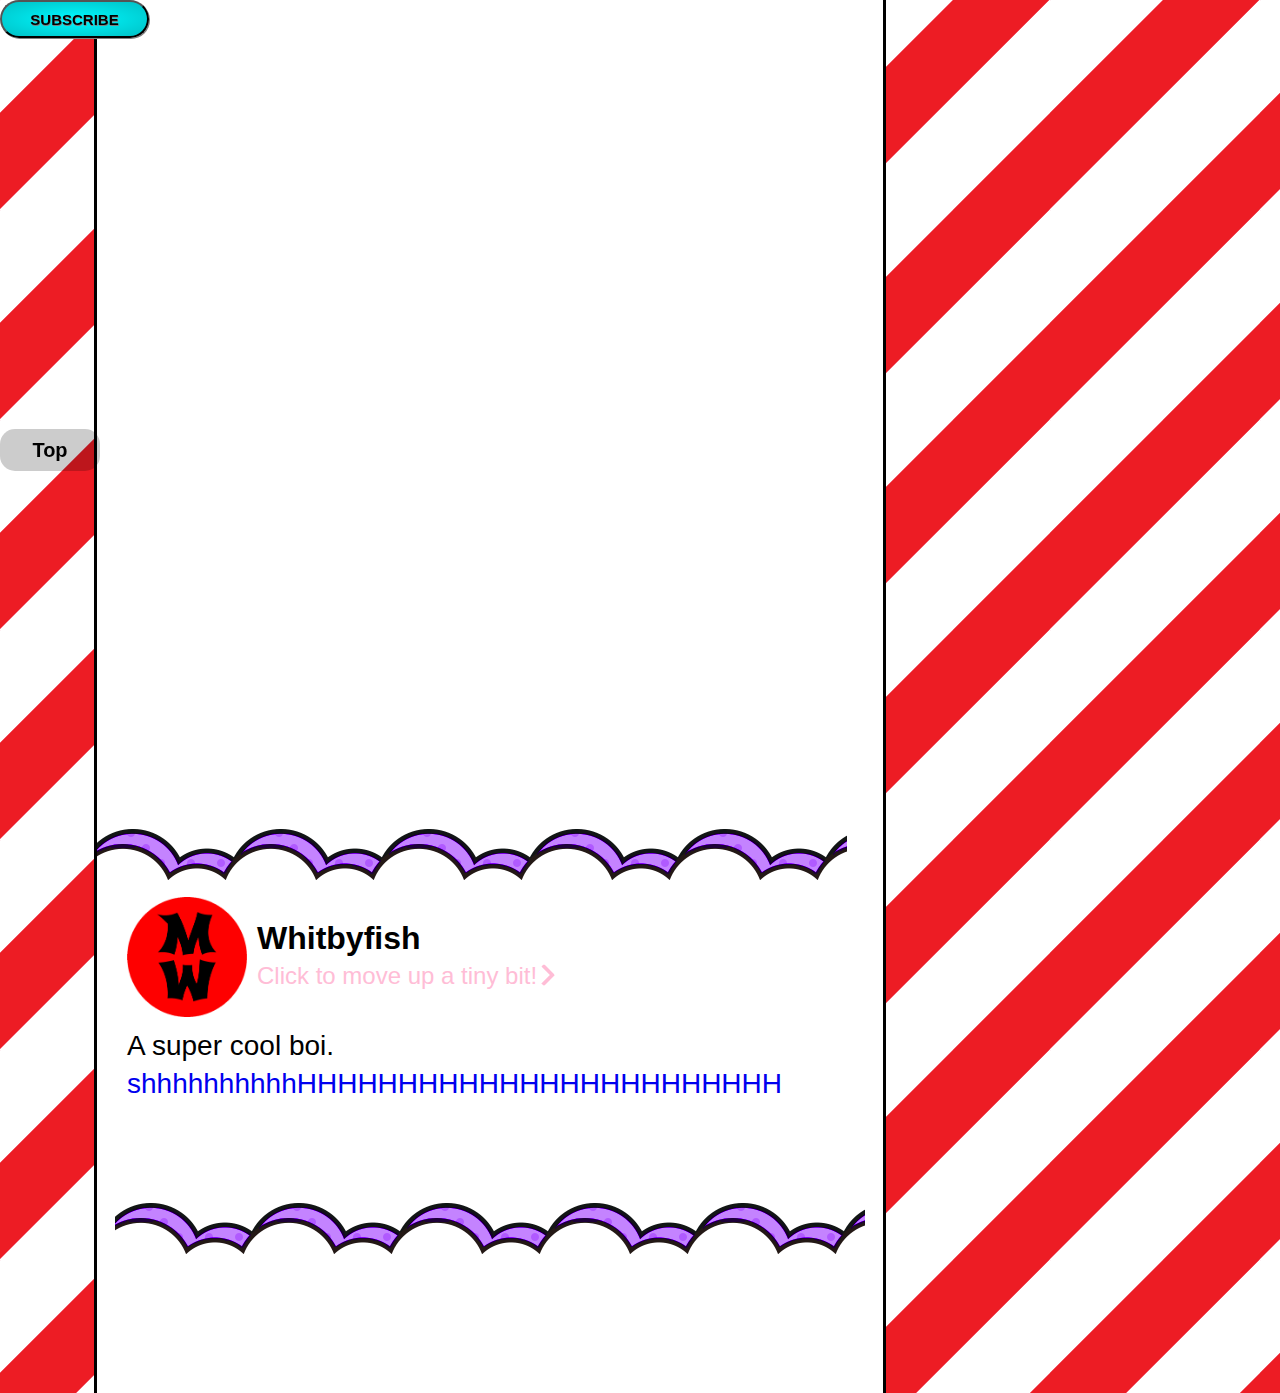
<file: index.html>
<!DOCTYPE html>
<html>
<head lang="en">
	<meta charset="utf-8">
	<meta http-equiv="X-UA-Compatible" content="IE=edge">
	<title>Whitbyfish Music</title>
	<link rel="shortcut icon" href="/css/img/whitby_icon.ico">
	<script type="text/javascript">var vidIdList=[];var loadingB=true;var vidTotal=0;</script>
	<script src="//code.jquery.com/jquery-1.12.4.min.js"></script>
	<script src="https://music.whitbyfish.net/js/jquery/jquery.inview.min.js"></script>
	<script src="https://music.whitbyfish.net/js/common.min.js"></script>
	<script src="https://music.whitbyfish.net/js/timeline.js"></script>
	<script src="https://music.whitbyfish.net/js/youtube.js"></script>
	<script src="https://music.whitbyfish.net/js/anim80o.js"></script>
	<script src="https://music.whitbyfish.net/js/infinitescroll.js"></script>
	<script type='text/javascript' src='/js/likes.min.js?ver=4.7.2'></script>
	<link rel="stylesheet" href="/css/common.min.css" type="text/css" media="all">
	<link rel="stylesheet" href="/css/profile_personal.min.css" type="text/css" media="all">
</head>
<body>
	<main>
		<button class="subscribe_button" id="subscribe_button">SUBSCRIBE</button>
		<script type='text/javascript'>!function(e){var o=e(".subscribe_button"),n=o.offset().top,t=screen.height/2-screen.height/9;e(window).on("scroll",function(i){var r=e(window).scrollTop();o.stop(!1,!1).animate({top:r<n?0:r-n+t},{duration:1e3,queue:!1})}),e(window).on("scroll",function(n){e({deg:0}).animate({deg:360},{duration:1e3,queue:!1,step:function(e){o.css({transform:"rotate("+e+"deg)"})}})})}(jQuery);</script>
		<section class="sidenav">
				<div class="sidenav_inner">
				  <div class="sidenav_nav">
					 <ul id="sidenavList">
							<li class="scrollBtn" id="topScroll"><a><span>Top</span></a></li>
					 </ul>
				  </div>
				</div>
			 </section>
		<div class="contents" id="contents">
			<article id="key-visual">
				<h1><img data-src="/css/img/Gif Final.png" src="/css/img/broken.gif"></h1>
			</article>
			<article id="about" class="whitby">
				<a class="account">
					<span class="name">Whitbyfish</span>
					<em>Click to move up a tiny bit!</em>
				</a>
				<div class="bio">
					A super cool boi.<br>
					<a href="secrets.html">shhhhhhhhhhHHHHHHHHHHHHHHHHHHHHHHHH</a><br>
					<span id="total_views"></span>
				</div>
			</article>
			<article id="timeline"></article>
			<div id="nav-below"></div>
			<footer id="bottomMarker"></footer>
		</div>
	</main>

<style>.alignnone{display: none;}</style>
<script type='text/javascript'>
var infinite_scroll="{\"loading\":{\"msgText\":\"<img alt=\\\"\\\" src=\\\"https:\\\/\\\/music.whitbyfish.net\\\/testsite\\\/css\\\/img\\\/loader.gif\\\" class=\\\"alignnone\\\" width=\\\"220\\\" height=\\\"19\\\" \\\/><img alt=\\\"\\\" src=\\\"https:\\\/\\\/music.whitbyfish.net\\\/testsite\\\/css\\\/img\\\/loader.gif\\\" class=\\\"alignnone\\\" width=\\\"220\\\" height=\\\"19\\\" \\\/><img alt=\\\"\\\" src=\\\"https:\\\/\\\/music.whitbyfish.net\\\/testsite\\\/css\\\/img\\\/loader.gif\\\" class=\\\"alignnone\\\" width=\\\"220\\\" height=\\\"19\\\" \\\/>\",\"finishedMsg\":\"<em>WIP<\\\/em>\",\"img\":\"https:\\\/\\\/music.whitbyfish.net\\\/testsite\\\/css\\\/img\\\/loader.gif\"},\"nextSelector\":\"#nav-below a:first\",\"navSelector\":\"#nav-below\",\"itemSelector\":\".card\",\"contentSelector\":\"#timeline\",\"debug\":false,\"behavior\":\"\",\"callback\":\"\"}";
</script>
<script type='text/javascript' src='/js/jquery/jquery.infinitescroll.js?ver=2.6.1'></script>
<script type="text/javascript">
infinite_scroll=jQuery.parseJSON(infinite_scroll);jQuery(infinite_scroll.contentSelector).infinitescroll(infinite_scroll,function(newElements,data,url){eval(infinite_scroll.callback);});</script>
<script type="text/javascript">window.onload=GetVidIdsUploads(()=>{GenerateHtml();GenerateIds();KeepOrder(document.getElementsByClassName("vid_upload").length);GetChannelStats();MoveSubscribe();loadingB=false;});</script>
</body>
</html>
</file>
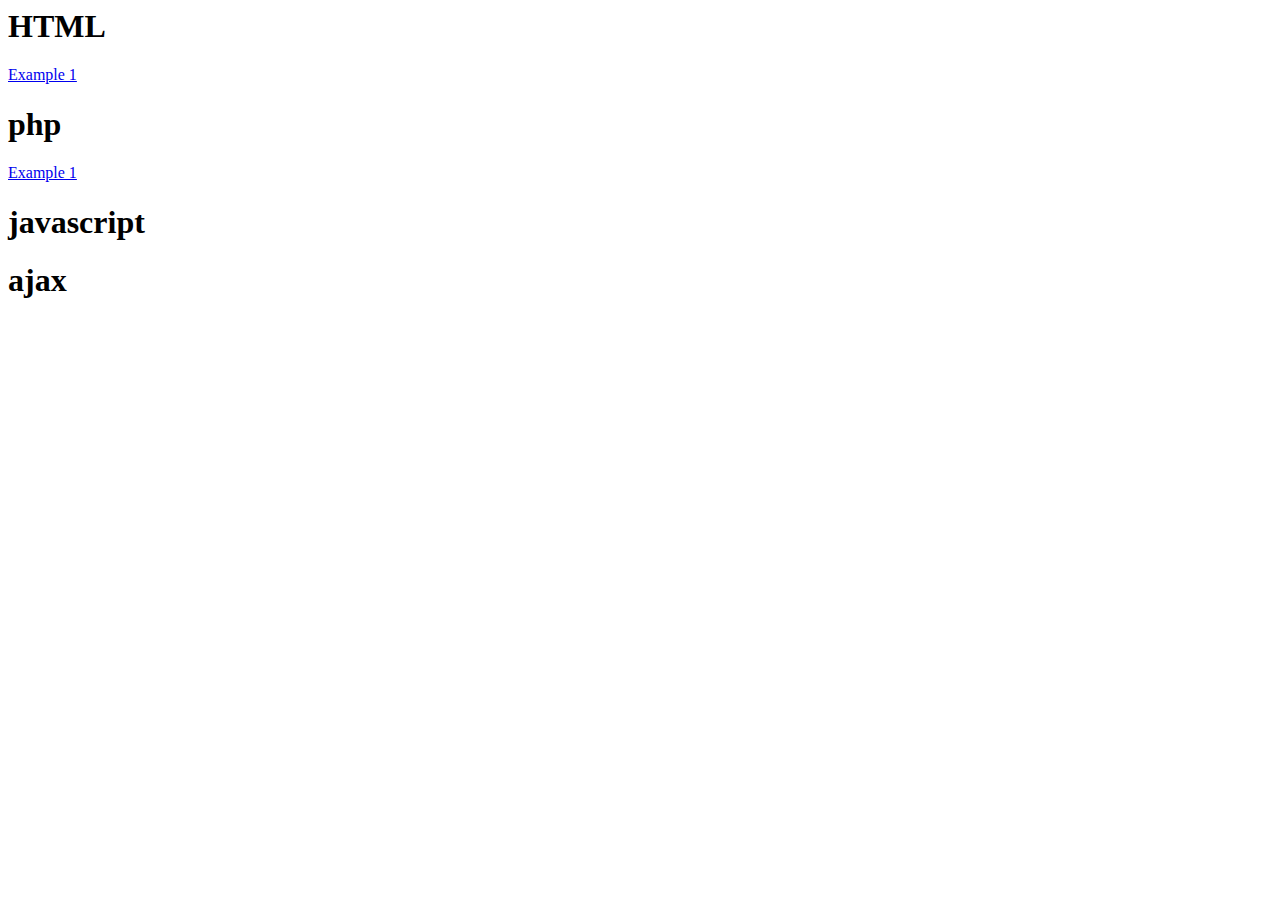
<file: examples.html>
<html>
<head>
  <title>Web Examples</title>
</head>
<body>
  <h1>HTML</h1>
  <a href="html1.html">Example 1</a>
  <h1>php</h1>
  <a href="php1.php">Example 1</a>
  <h1>javascript</h1>
  <h1>ajax</h1>
</body>
</file>
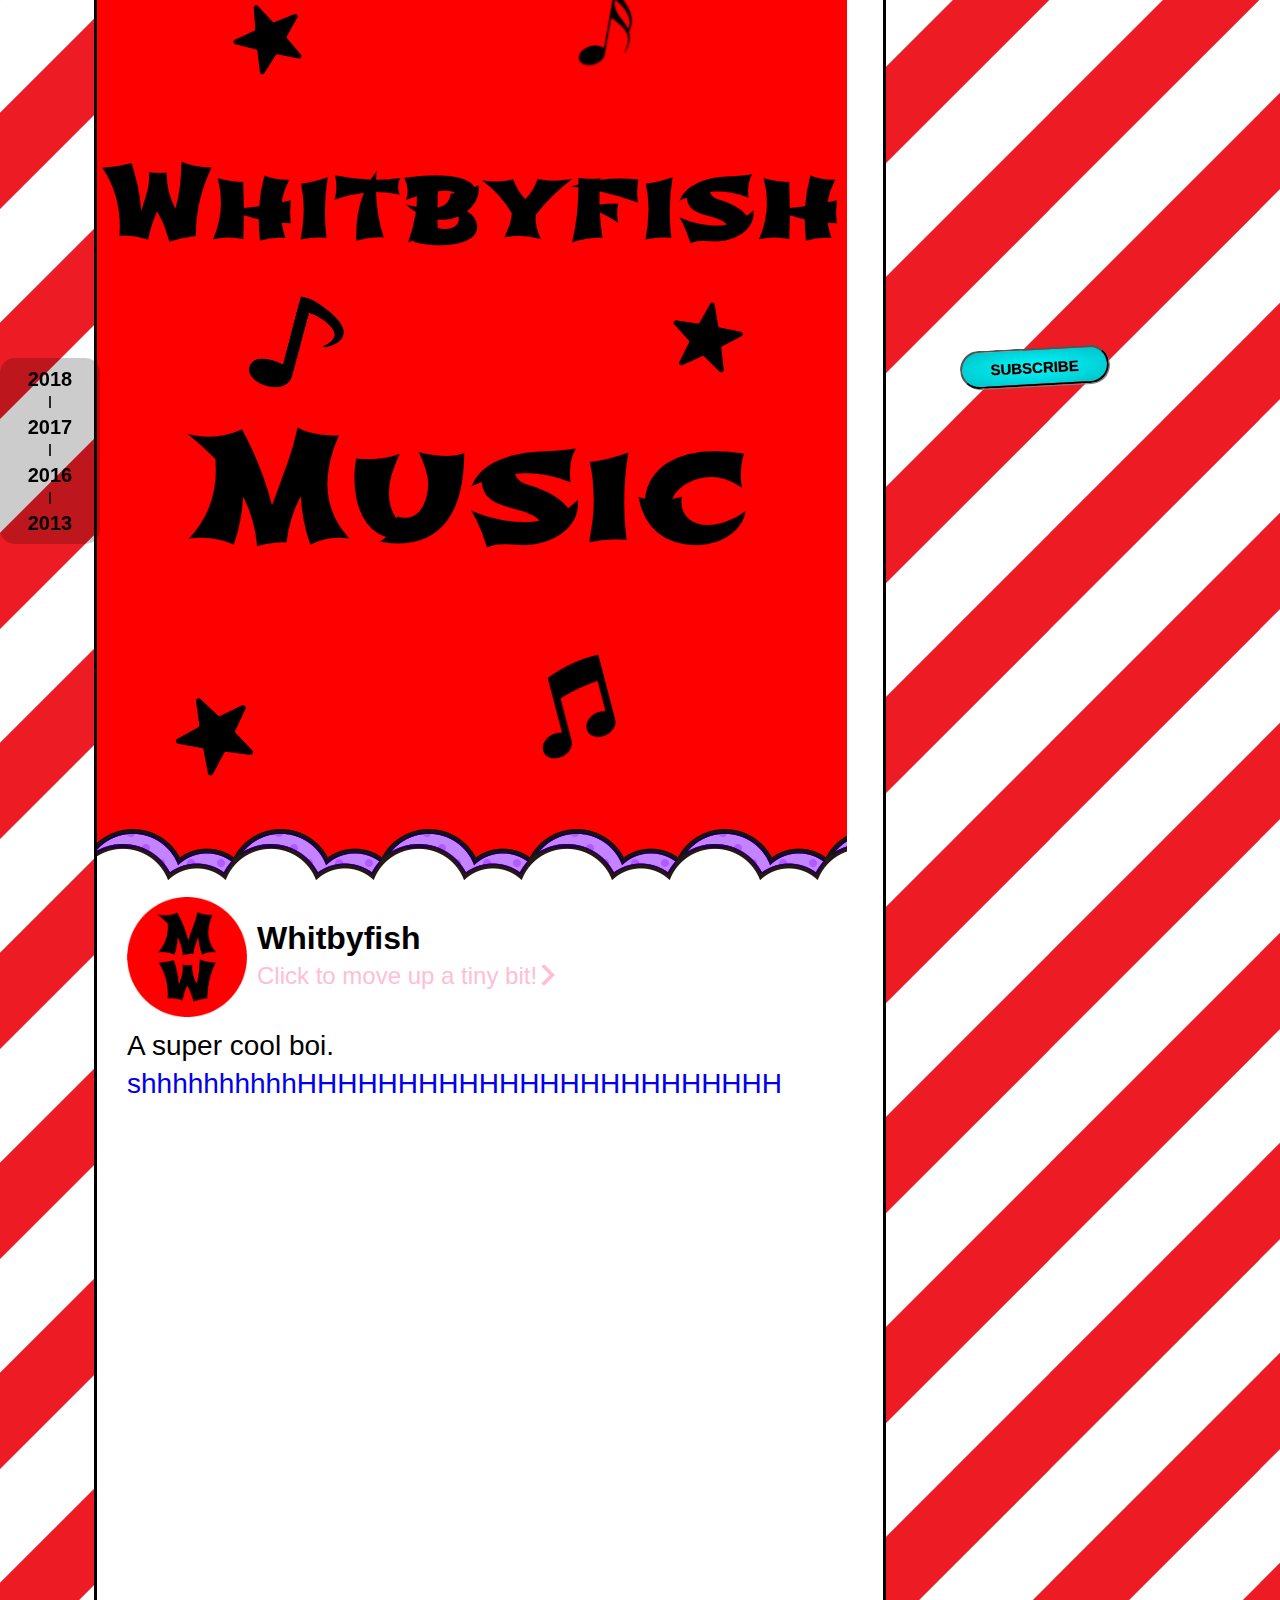
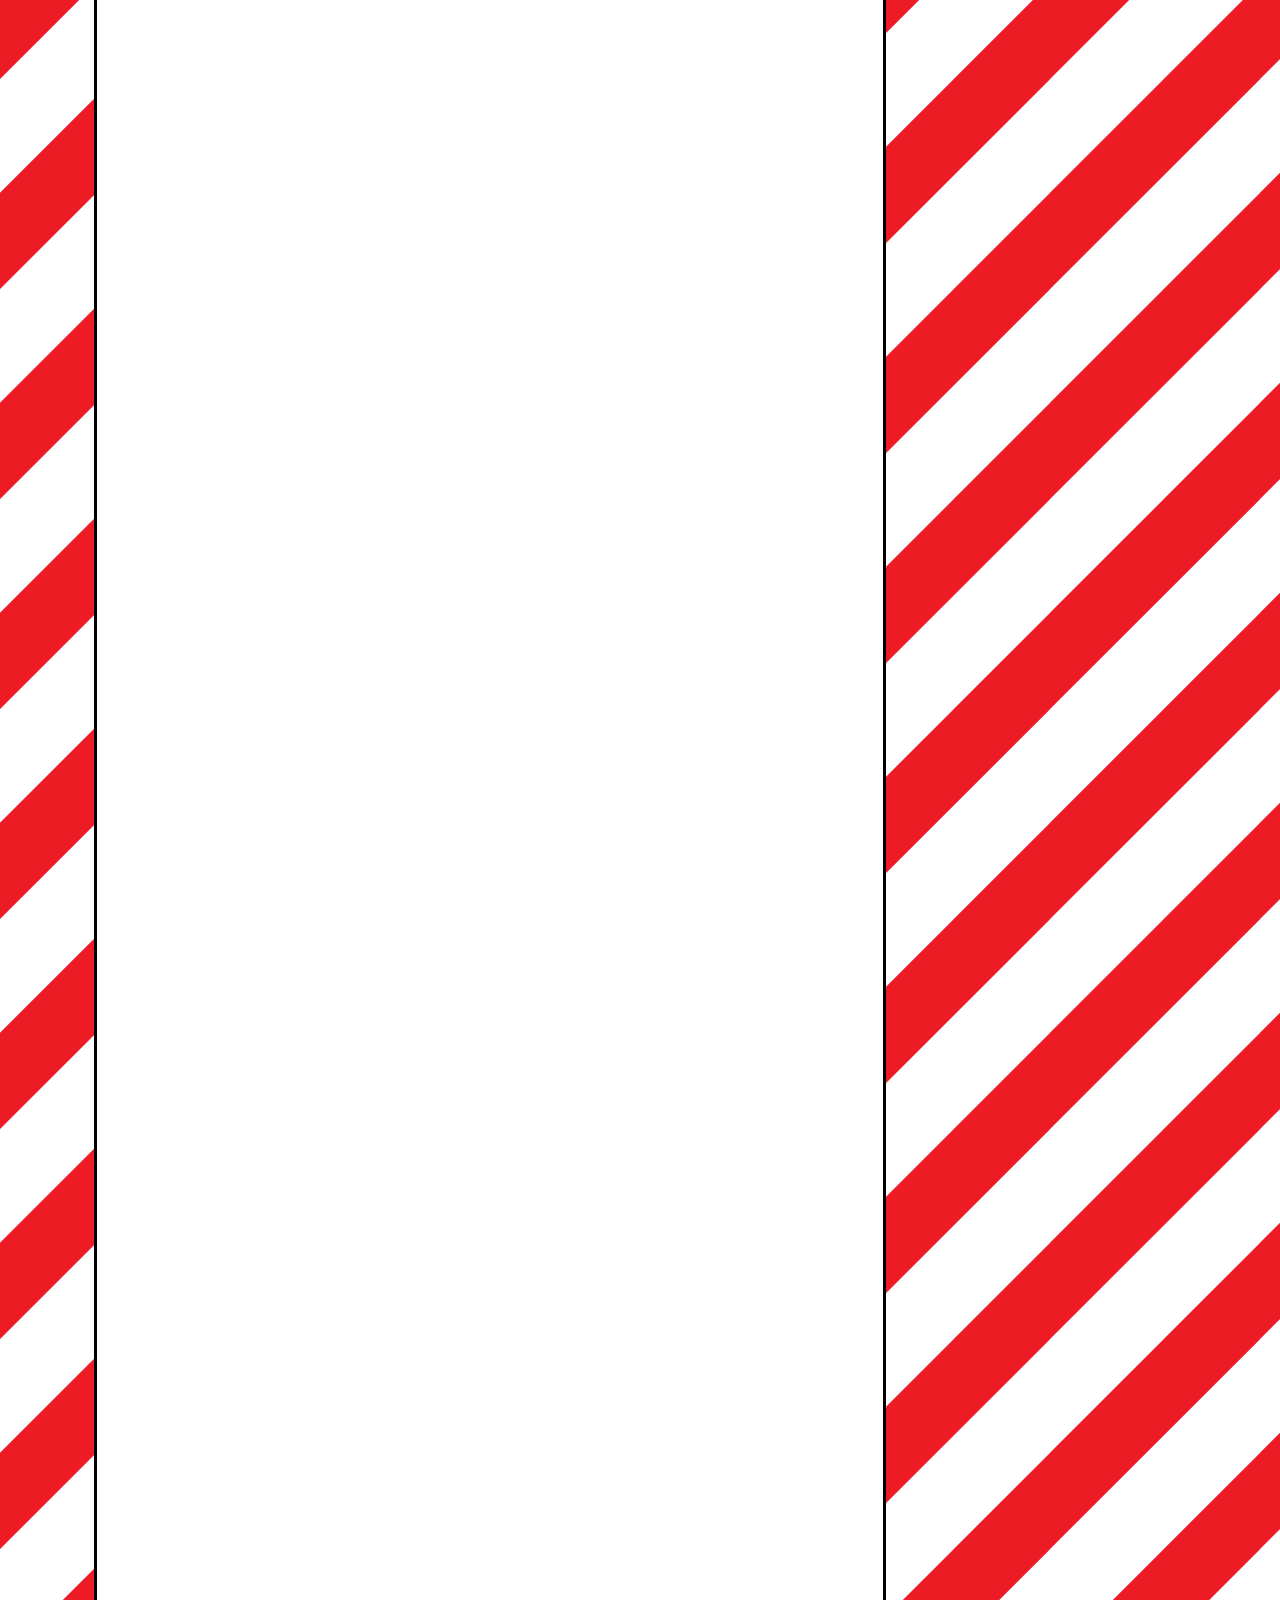
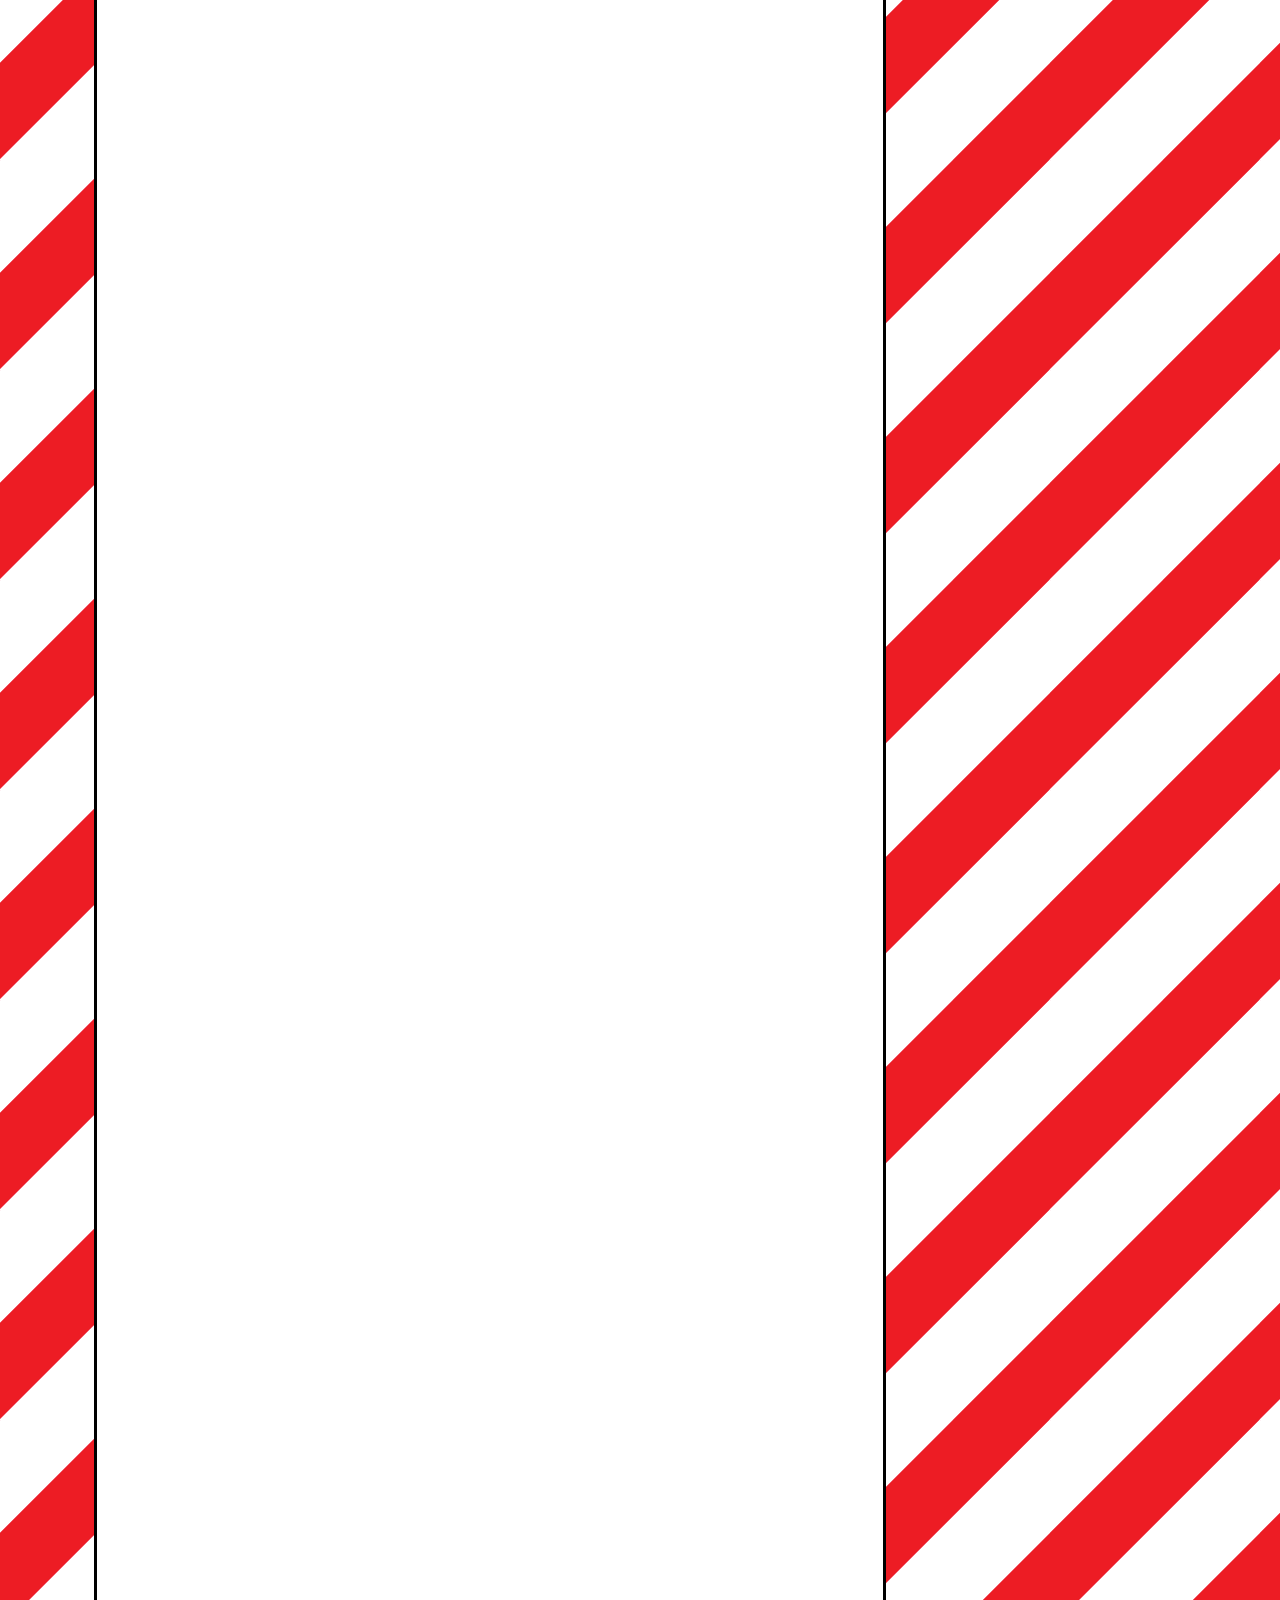
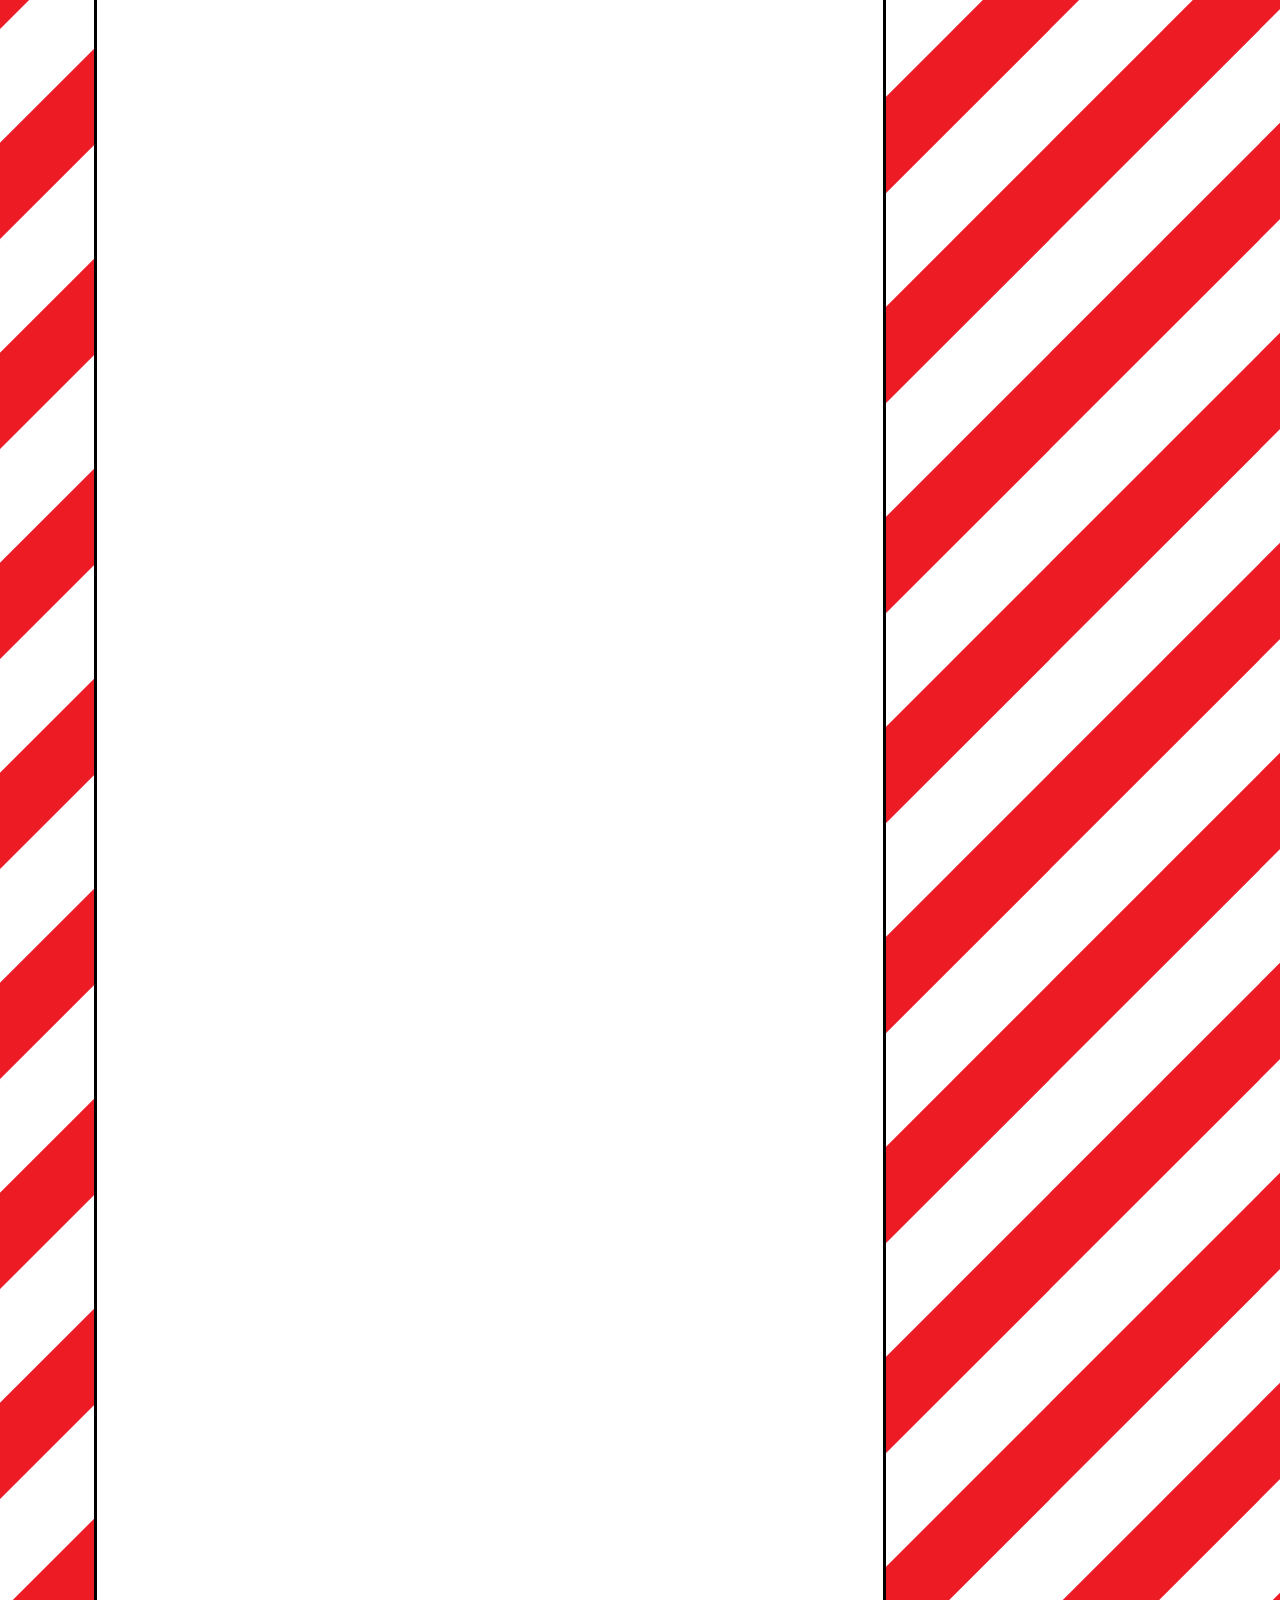
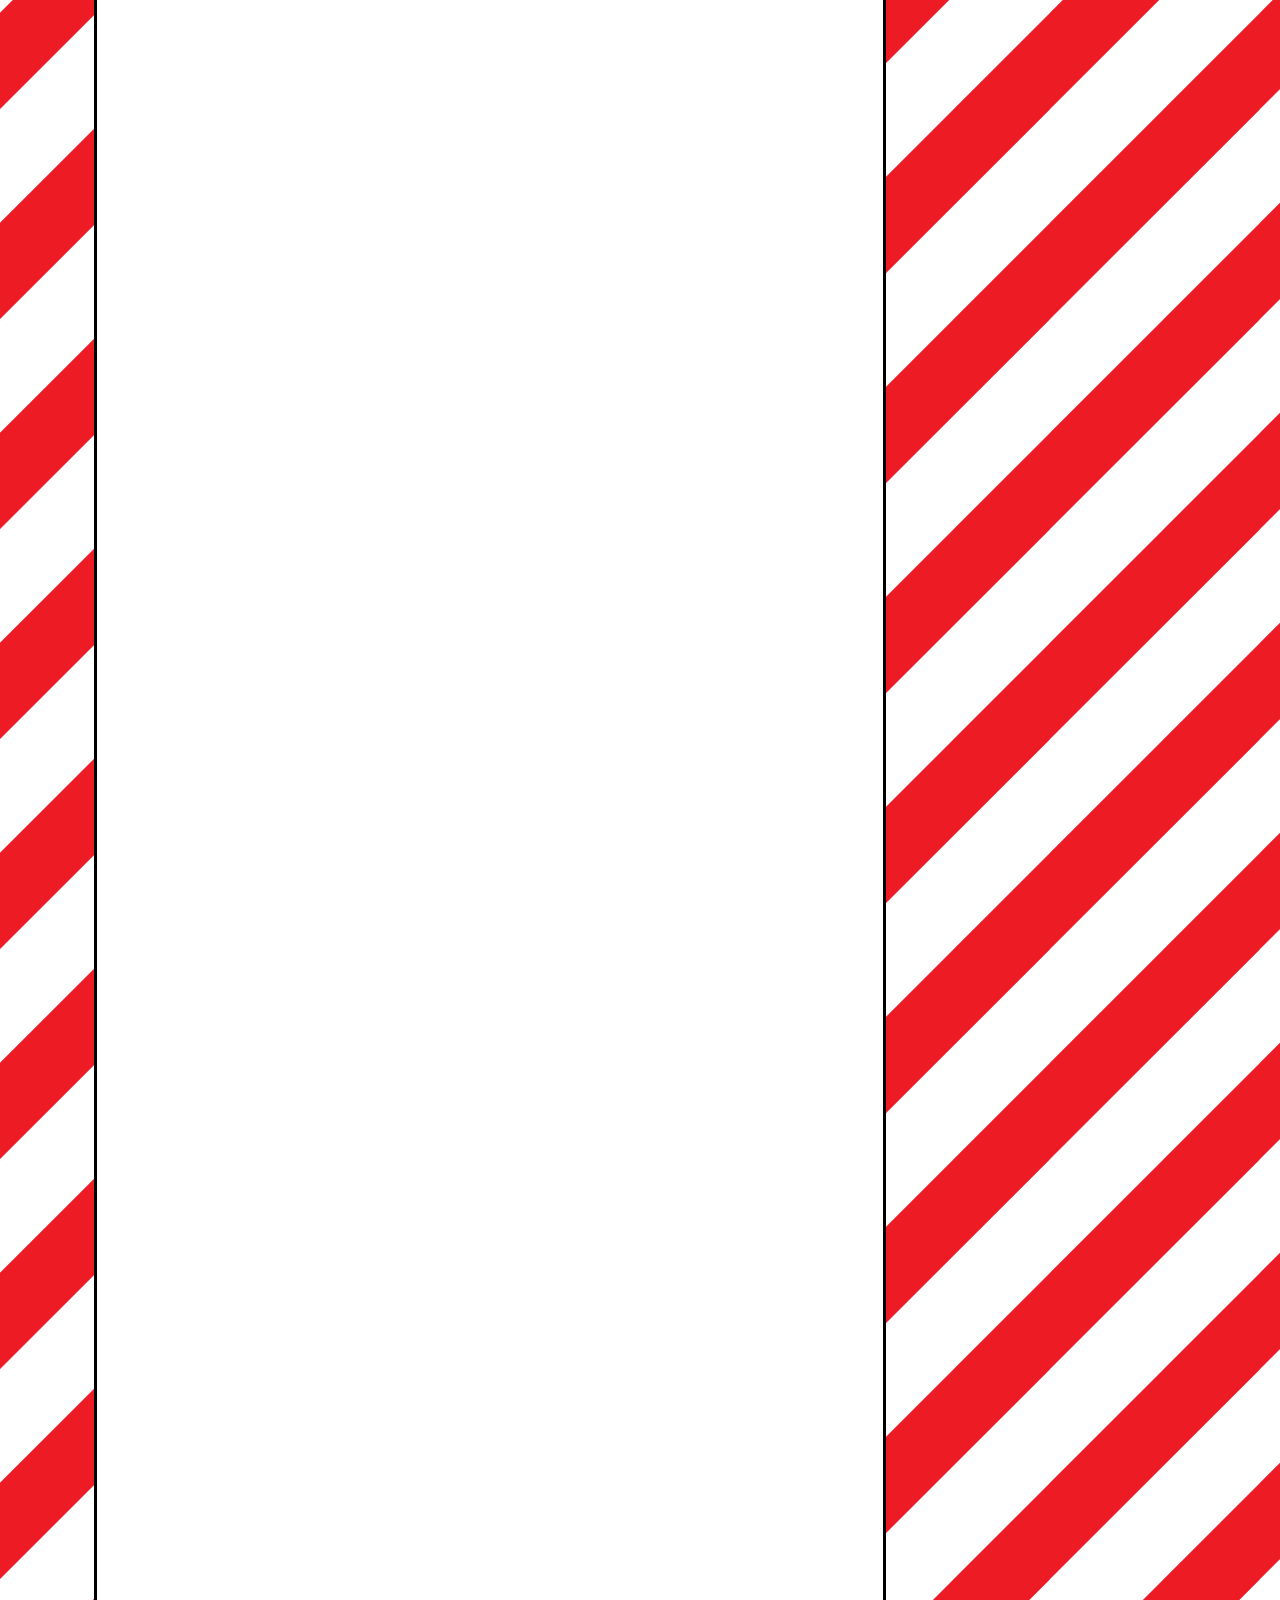
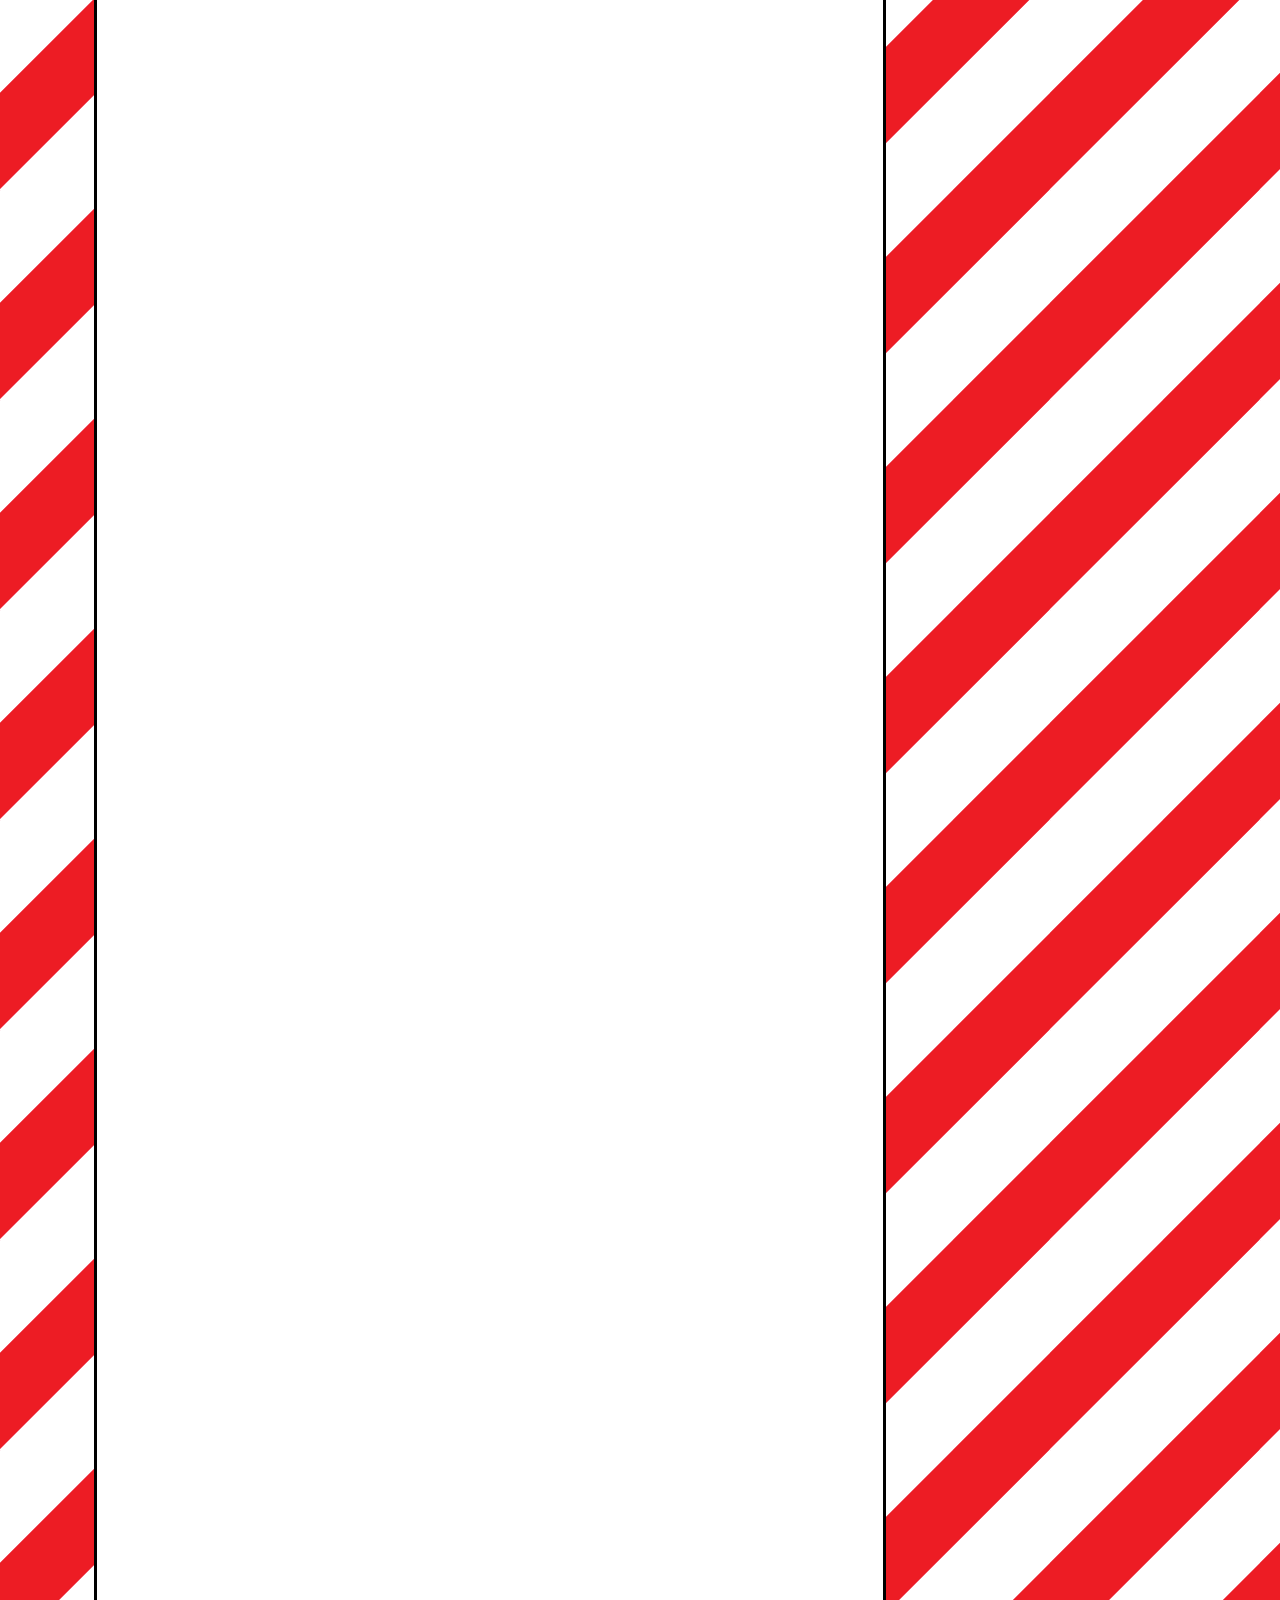
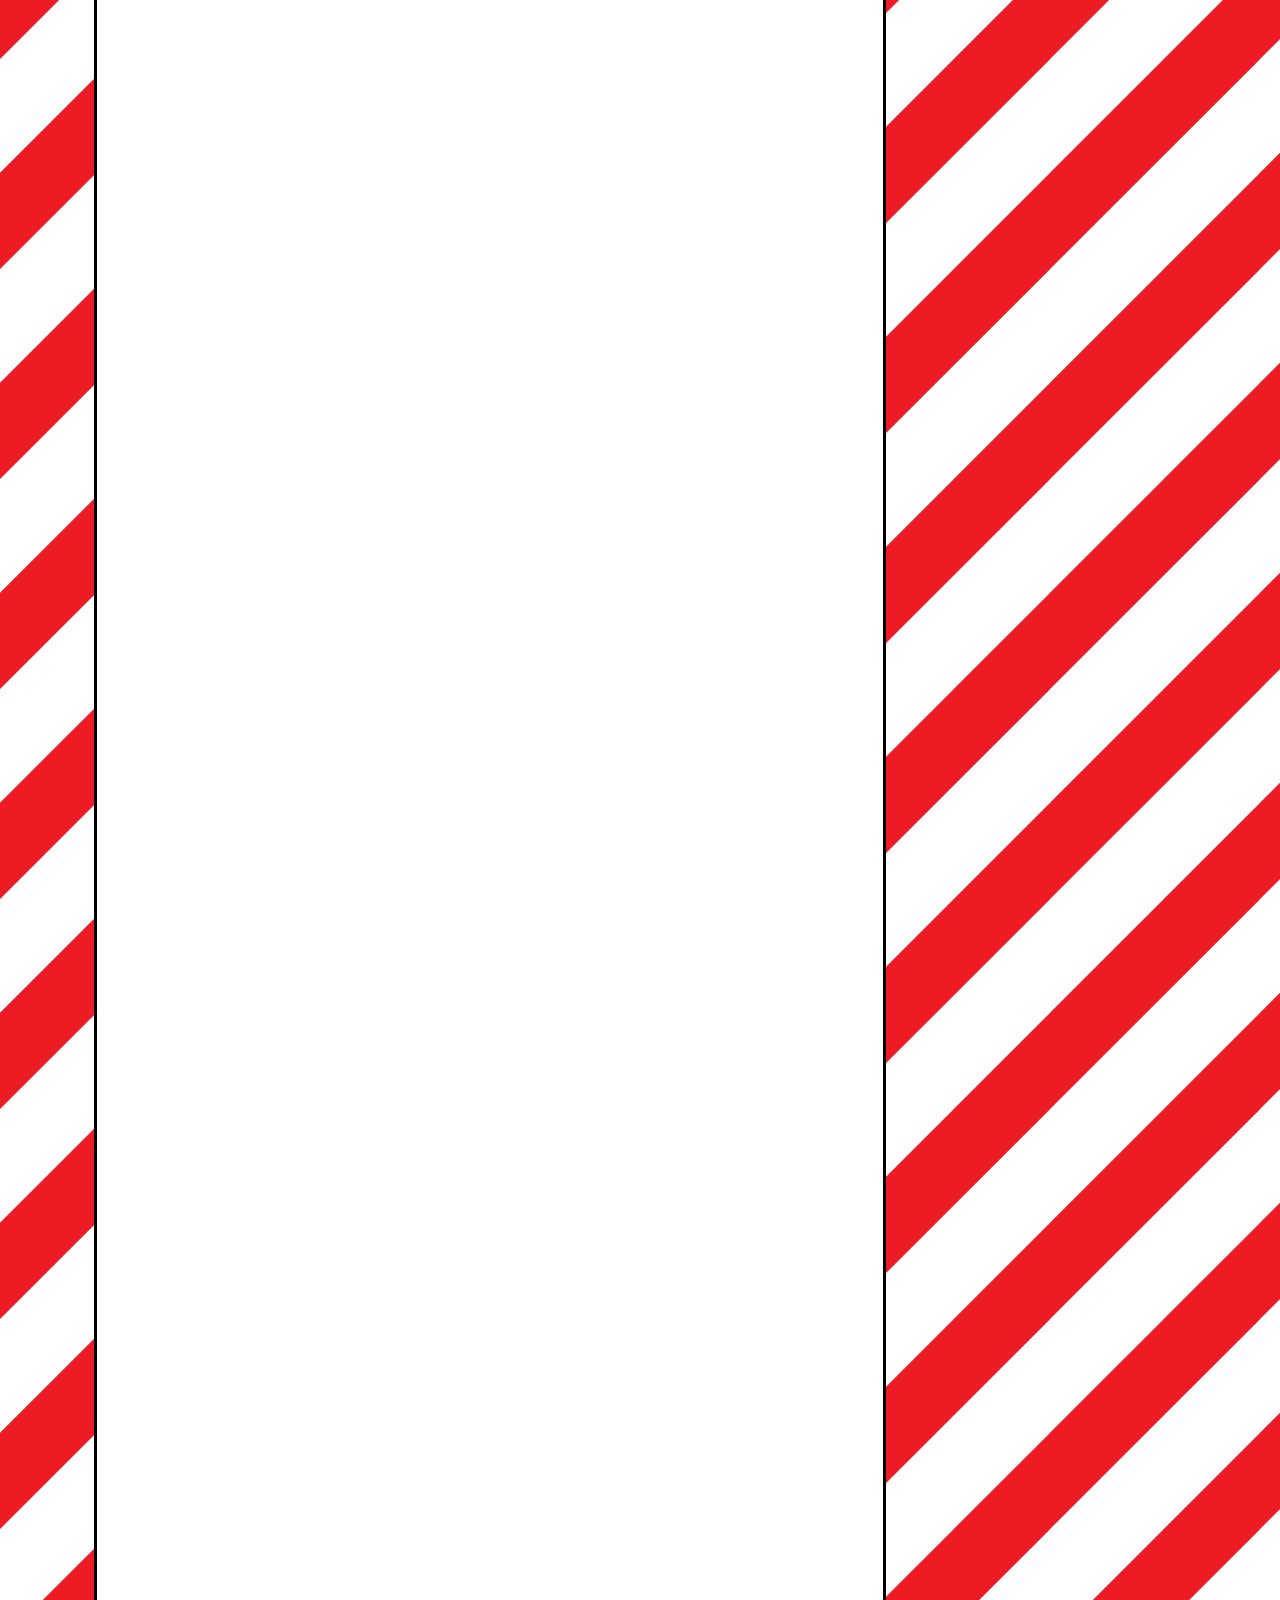
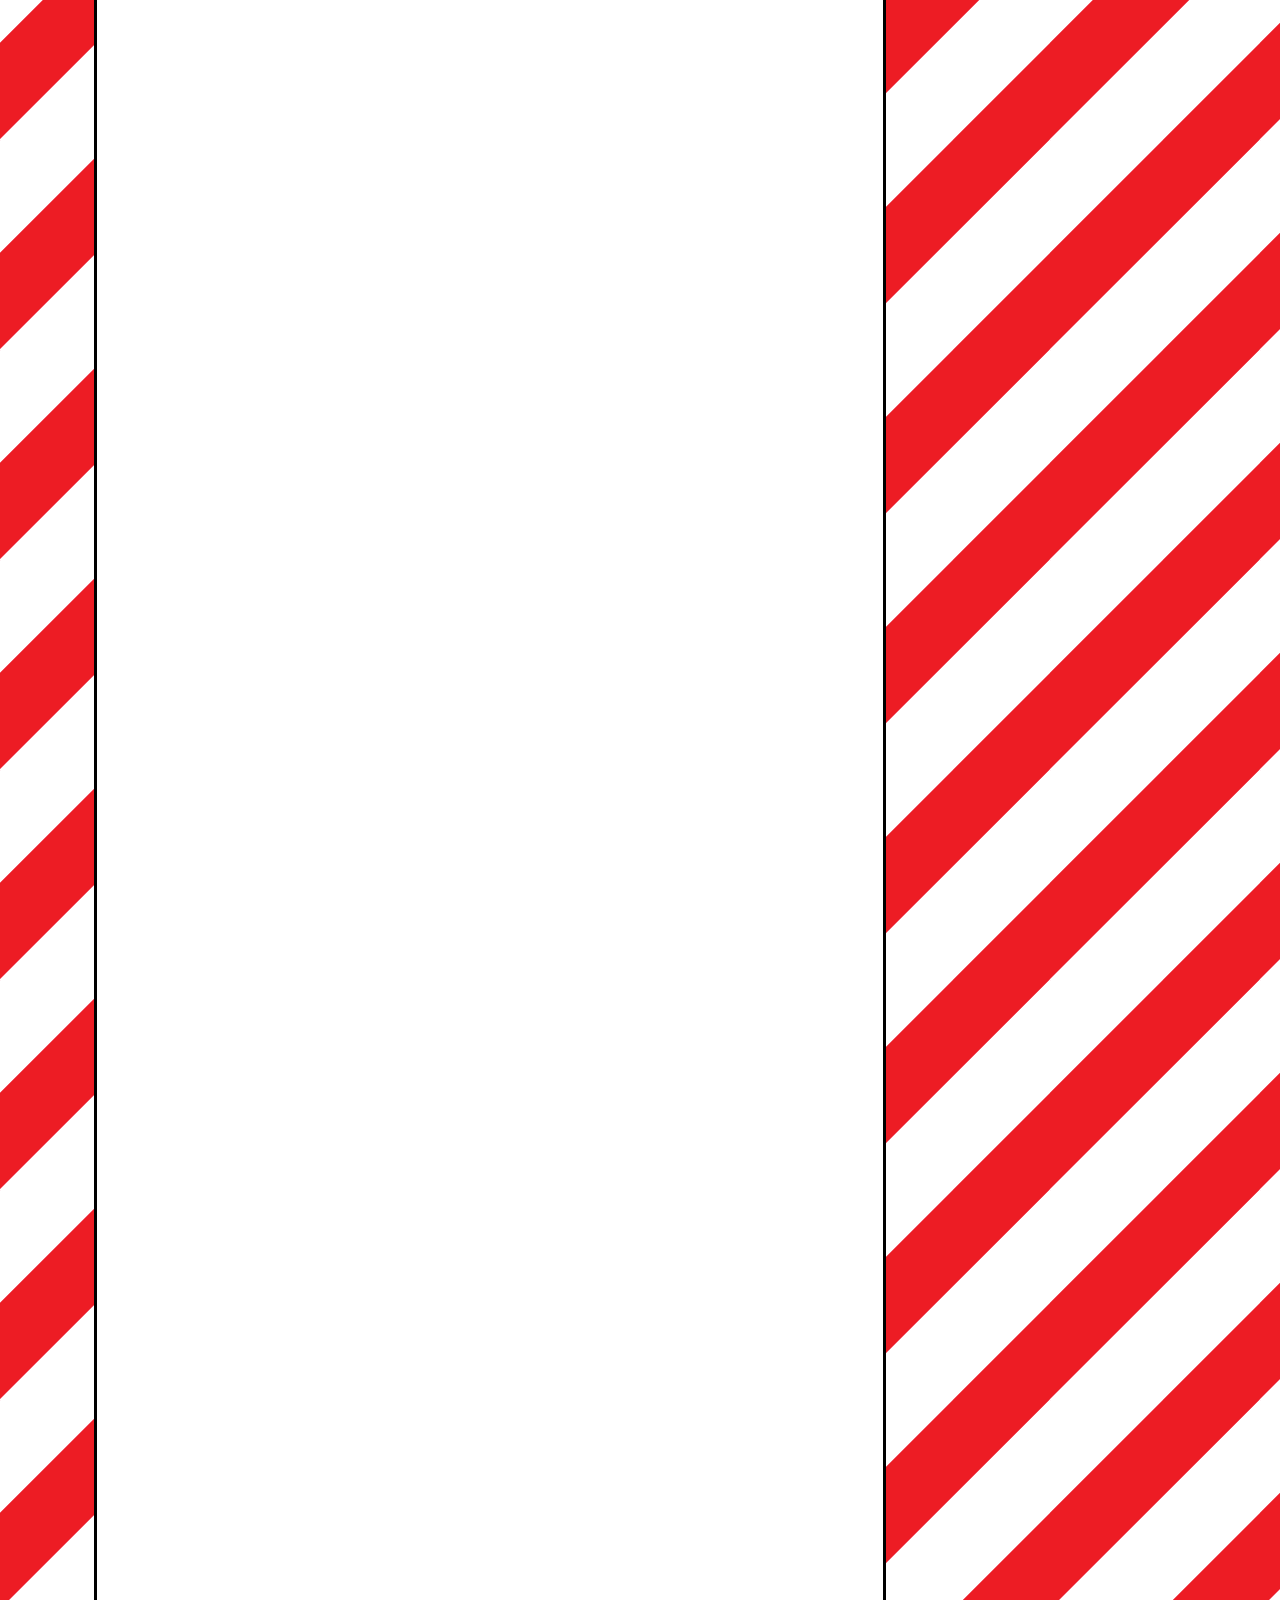
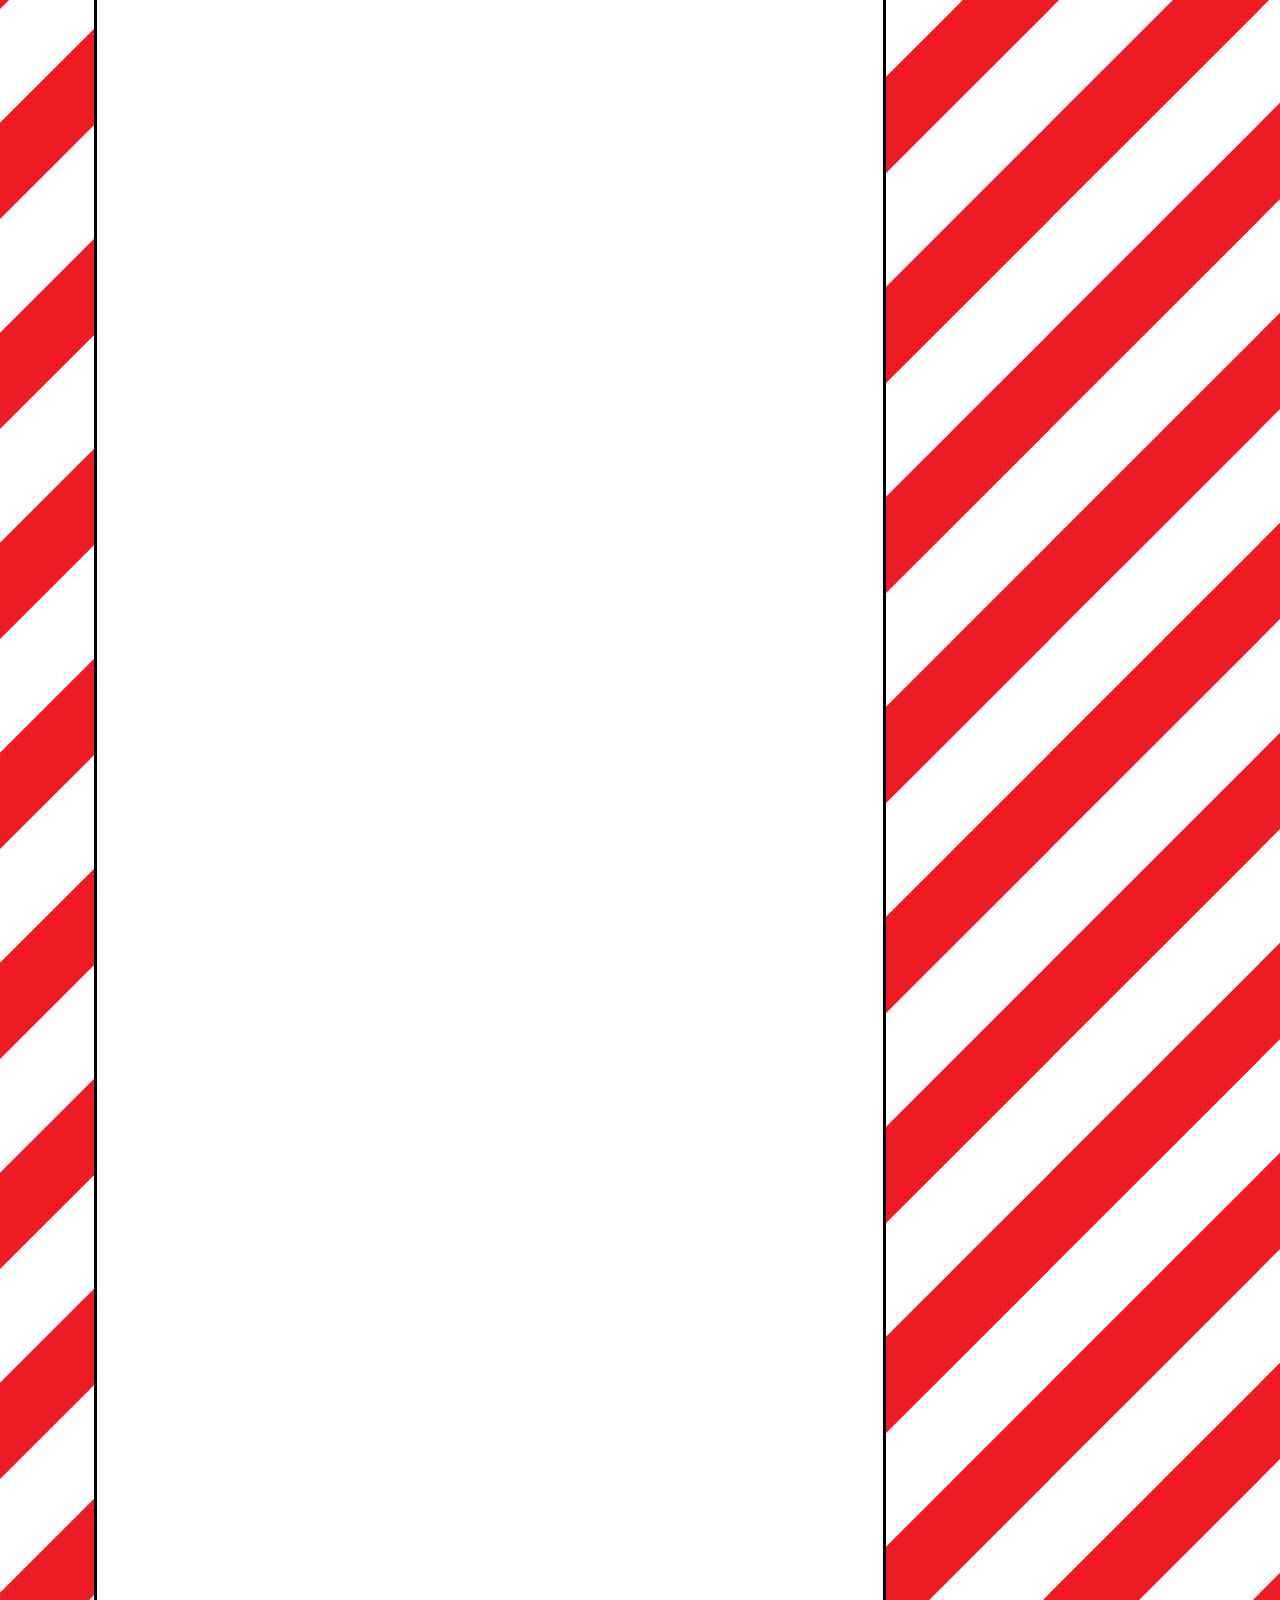
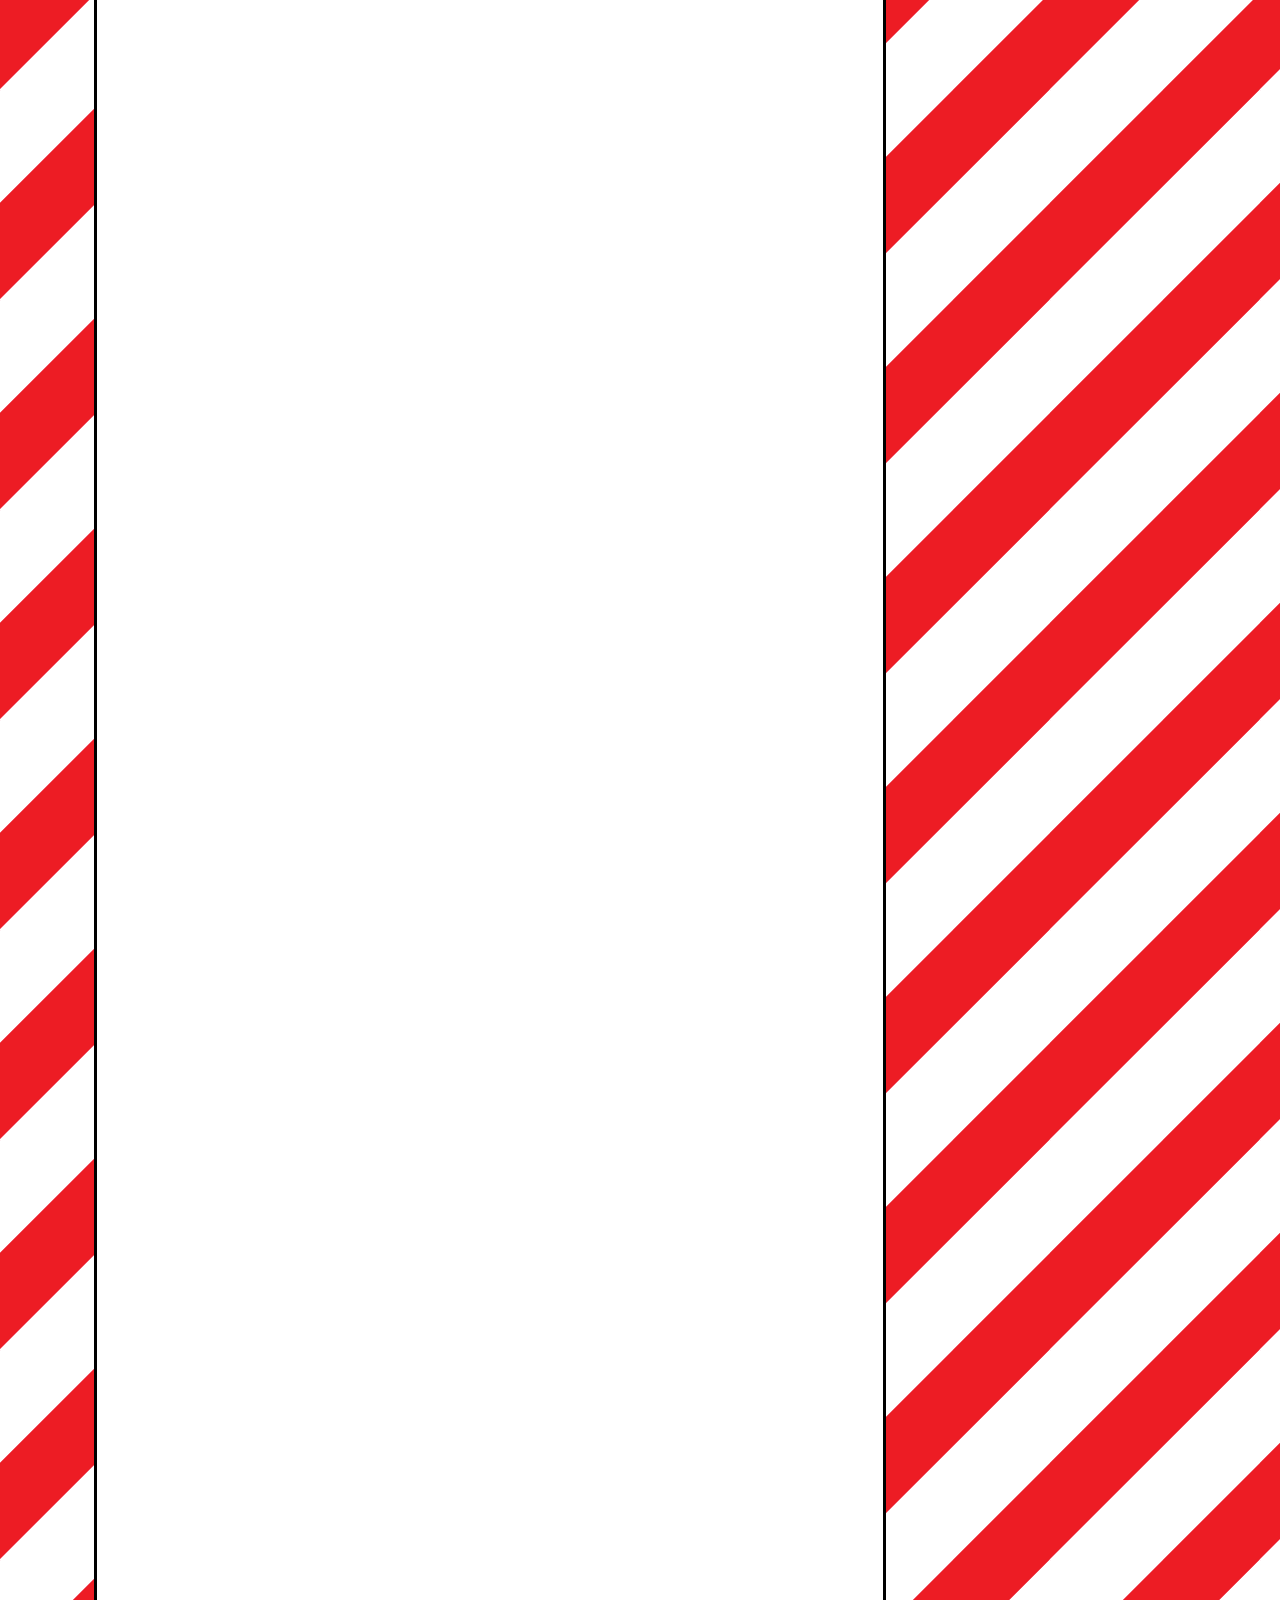
<file: index.old.html>
<!DOCTYPE html>
<html>
<head lang="en">
	<meta charset="utf-8">
	<meta http-equiv="X-UA-Compatible" content="IE=edge">

	<title>Whitbyfish Music</title>
	<link rel="shortcut icon" href="/css/img/whitby_icon.ico">

	<script src="//code.jquery.com/jquery-1.12.4.min.js"></script>
	<script src="/js/jquery/jquery.inview.min.js"></script>
	<script src="/js/common.min.js"></script>
	<script src="/js/timeline.js"></script>
	<script src="/js/youtube.js"></script>
	<script src="/js/anim80o.js"></script>
	<script src="/js/infinitescroll.js"></script>
	<script type='text/javascript'>var likes = {"ajaxurl":"http:\/\/music.matthewwhitby.co.uk\/testsite\/php\/admin-ajax.php"};</script>
	<script type='text/javascript' src='/js/likes.min.js?ver=4.7.2'></script>

	<link rel="stylesheet" href="/css/common.min.css" type="text/css" media="all">
	<link rel="stylesheet" href="/css/profile_personal.min.css" type="text/css" media="all">
</head>
<body>
	<main>
		<button class="subscribe_button" id="subscribe_button">SUBSCRIBE</button>
		<script type='text/javascript'>!function(e){var o=e(".subscribe_button"),n=o.offset().top,t=screen.height/2-screen.height/9;e(window).on("scroll",function(i){var r=e(window).scrollTop();o.stop(!1,!1).animate({top:r<n?0:r-n+t},{duration:1e3,queue:!1})}),e(window).on("scroll",function(n){e({deg:0}).animate({deg:360},{duration:1e3,queue:!1,step:function(e){o.css({transform:"rotate("+e+"deg)"})}})})}(jQuery);</script>
		<section class="sidenav">
				<div class="sidenav_inner">
				  <div class="sidenav_nav">
					 <ul id="sidenavList">
						<li class="scrollBtn" id="2018Scroll"><a><span>2018</span></a></li>
						<li class="scrollBtn" id="2017Scroll"><a><span>2017</span></a></li>
						<li class="scrollBtn" id="2016Scroll"><a><span>2016</span></a></li>
						<li class="scrollBtn" id="2013Scroll"><a><span>2013</span></a></li>
					 </ul>
				  </div>
				</div>
			 </section>
		<div class="contents" id="contents">
			<article id="key-visual">
				<h1><img data-src="/css/img/Gif Final.png" src="/css/img/broken.gif"></h1>
			</article>
			<article id="about" class="whitby">
				<a class="account">
					<span class="name">Whitbyfish</span>
					<em>Click to move up a tiny bit!</em>
				</a>
				<div class="bio">
					A super cool boi.<br>
					<a href="secrets.html">shhhhhhhhhhHHHHHHHHHHHHHHHHHHHHHHHH</a>
					<br>
					<span id="total_views"></span>
				</div>
			</article>

			<article id="timeline">
				<div id="y2018">
				<section class="card whitby vid_upload">
					<div class="inner">
						<a class="account">
							<span class="name">Whitbyfish</span>
							<em>Timeline</em>
						</a>
						<div class="movie" data-youtube="3Lu1bs2APDU">
							<img data-src=""/>
							<div class="play">
								<div class="vid_title"></div>
							</div>
						</div>
						<div class="status">
							<span class="count">
								<a href="#" class="likes" id="likes-1745" title="Like this">
									<span class="likes-count"></span>
									<span class="likes-postfix"></span>
								</a>
							</span>
							<span class="views"></span>
							<span class="time"></span>
						</div>
						<div class="comment">
							<span class="name">Whitbyfish</span>
							fully instrumental fast song<br/>
						</div>
					</div>
				</section>

				<section class="card whitby vid_upload">
					<div class="inner">
						<a class="account">
							<span class="name">Whitbyfish</span>
							<em>Timeline</em>
						</a>
						<div class="movie" data-youtube="Zn7rbfNBYwA">
							<img data-src=""/>
							<div class="play">
								<div class="vid_title"></div>
							</div>
						</div>
						<div class="status">
							<span class="count">
								<a href="#" class="likes" id="likes-1745" title="Like this">
									<span class="likes-count"></span>
									<span class="likes-postfix"></span>
								</a>
							</span>
							<span class="views"></span>
							<span class="time"></span>
						</div>
						<div class="comment">
							<span class="name">Whitbyfish</span>
							don't really know why I covered this song<br/>
						</div>
					</div>
				</section>

				<section class="card whitby vid_upload">
					<div class="inner">
						<a class="account">
							<span class="name">Whitbyfish</span>
							<em>Timeline</em>
						</a>
						<div class="movie" data-youtube="5ZG5WcihXNg">
							<img data-src=""/>
							<div class="play">
								<div class="vid_title"></div>
							</div>
						</div>
						<div class="status">
							<span class="count">
								<a href="#" class="likes" id="likes-1745" title="Like this">
									<span class="likes-count"></span>
									<span class="likes-postfix"></span>
								</a>
							</span>
							<span class="views"></span>
							<span class="time"></span>
						</div>
						<div class="comment">
							<span class="name">Whitbyfish</span>
							thought the vocaloid sounded slightly like the original singer so made this<br/>
						</div>
					</div>
				</section>

				<section class="card whitby vid_upload">
					<div class="inner">
						<a class="account">
							<span class="name">Whitbyfish</span>
							<em>Timeline</em>
						</a>
						<div class="movie" data-youtube="LYrHuZ3yzdw">
							<img data-src=""/>
							<div class="play">
								<div class="vid_title"></div>
							</div>
						</div>
						<div class="status">
							<span class="count">
								<a href="#" class="likes" id="likes-1745" title="Like this">
									<span class="likes-count"></span>
									<span class="likes-postfix"></span>
								</a>
							</span>
							<span class="views"></span>
							<span class="time"></span>
						</div>
						<div class="comment">
							<span class="name">Whitbyfish</span>
							probably the best mixed thing I have made thus far<br/>
						</div>
					</div>
				</section>

				<section class="card whitby vid_upload">
					<div class="inner">
						<a class="account">
							<span class="name">Whitbyfish</span>
							<em>Timeline</em>
						</a>
						<div class="movie" data-youtube="SkyL8KUQNZ4">
							<img data-src=""/>
							<div class="play">
								<div class="vid_title"></div>
							</div>
						</div>
						<div class="status">
							<span class="count">
								<a href="#" class="likes" id="likes-1745" title="Like this">
									<span class="likes-count"></span>
									<span class="likes-postfix"></span>
								</a>
							</span>
							<span class="views"></span>
							<span class="time"></span>
						</div>
						<div class="comment">
							<span class="name">Whitbyfish</span>
							acoustic cover thing<br/>
						</div>
					</div>
				</section>

				<section class="card whitby vid_upload">
					<div class="inner">
						<a class="account">
							<span class="name">Whitbyfish</span>
							<em>Timeline</em>
						</a>
						<div class="movie" data-youtube="EW3ESox9A6M">
							<img data-src=""/>
							<div class="play">
								<div class="vid_title"></div>
							</div>
						</div>
						<div class="status">
							<span class="count">
								<a href="#" class="likes" id="likes-1745" title="Like this">
									<span class="likes-count"></span>
									<span class="likes-postfix"></span>
								</a>
							</span>
							<span class="views"></span>
							<span class="time"></span>
						</div>
						<div class="comment">
							<span class="name">Whitbyfish</span>
							why did this get 2k views?<br/>
						</div>
					</div>
				</section>

				<section class="card whitby vid_upload">
					<div class="inner">
						<a class="account">
							<span class="name">Whitbyfish</span>
							<em>Timeline</em>
						</a>
						<div class="movie" data-youtube="Cyh0q0GfyCg">
							<img data-src=""/>
							<div class="play">
								<div class="vid_title"></div>
							</div>
						</div>
						<div class="status">
							<span class="count">
								<a href="#" class="likes" id="likes-1745" title="Like this">
									<span class="likes-count"></span>
									<span class="likes-postfix"></span>
								</a>
							</span>
							<span class="views"></span>
							<span class="time"></span>
						</div>
						<div class="comment">
							<span class="name">Whitbyfish</span>
							Kinyoubi no Ohayou Gumi Another Story<br/>
						</div>
					</div>
				</section>

				<section class="card whitby vid_upload">
					<div class="inner">
						<a class="account">
							<span class="name">Whitbyfish</span>
							<em>Timeline</em>
						</a>
						<div class="movie" data-youtube="PWSdtbl4DsM">
							<img data-src=""/>
							<div class="play">
								<div class="vid_title"></div>
							</div>
						</div>
						<div class="status">
							<span class="count">
								<a href="#" class="likes" id="likes-1745" title="Like this">
									<span class="likes-count"></span>
									<span class="likes-postfix"></span>
								</a>
							</span>
							<span class="views"></span>
							<span class="time"></span>
						</div>
						<div class="comment">
							<span class="name">Whitbyfish</span>
							Kinyoubi no Ohayou Gumi (meant to be sung by a male)<br/>
						</div>
					</div>
				</section>

				<section class="card whitby vid_upload">
					<div class="inner">
						<a class="account">
							<span class="name">Whitbyfish</span>
							<em>Timeline</em>
						</a>
						<div class="movie" data-youtube="zVtLwaVmVfI">
							<img data-src=""/>
							<div class="play">
								<div class="vid_title"></div>
							</div>
						</div>
						<div class="status">
							<span class="count">
								<a href="#" class="likes" id="likes-1745" title="Like this">
									<span class="likes-count"></span>
									<span class="likes-postfix"></span>
								</a>
							</span>
							<span class="views"></span>
							<span class="time"></span>
						</div>
						<div class="comment">
							<span class="name">Whitbyfish</span>
							Kinyoubi no Ohayou trumpet<br/>
						</div>
					</div>
				</section>

				<section class="card whitby vid_upload">
					<div class="inner">
						<a class="account">
							<span class="name">Whitbyfish</span>
							<em>Timeline</em>
						</a>
						<div class="movie" data-youtube="D68FyZixZ3M">
							<img data-src=""/>
							<div class="play">
								<div class="vid_title"></div>
							</div>
						</div>
						<div class="status">
							<span class="count">
								<a href="#" class="likes" id="likes-1745" title="Like this">
									<span class="likes-count"></span>
									<span class="likes-postfix"></span>
								</a>
							</span>
							<span class="views"></span>
							<span class="time"></span>
						</div>
						<div class="comment">
							<span class="name">Whitbyfish</span>
							Kinyoubi no Ohayou instrmental<br/>
						</div>
					</div>
				</section>

				<section class="card whitby vid_upload">
					<div class="inner">
						<a class="account">
							<span class="name">Whitbyfish</span>
							<em>Timeline</em>
						</a>
						<div class="movie" data-youtube="nX_lsrqgrpU">
							<img data-src=""/>
							<div class="play">
								<div class="vid_title"></div>
							</div>
						</div>
						<div class="status">
							<span class="count">
								<a href="#" class="likes" id="likes-1745" title="Like this">
									<span class="likes-count"></span>
									<span class="likes-postfix"></span>
								</a>
							</span>
							<span class="views"></span>
							<span class="time"></span>
						</div>
						<div class="comment">
							<span class="name">Whitbyfish</span>
							Rolling Girl<br/>
						</div>
					</div>
				</section>

				<section class="card whitby vid_upload">
					<div class="inner">
						<a class="account">
							<span class="name">Whitbyfish</span>
							<em>Timeline</em>
						</a>
						<div class="movie" data-youtube="SzL3_moFeWw">
							<img data-src=""/>
							<div class="play">
								<div class="vid_title"></div>
							</div>
						</div>
						<div class="status">
							<span class="count">
								<a href="#" class="likes" id="likes-1745" title="Like this">
									<span class="likes-count"></span>
									<span class="likes-postfix"></span>
								</a>
							</span>
							<span class="views"></span>
							<span class="time"></span>
						</div>
						<div class="comment">
							<span class="name">Whitbyfish</span>
							Vocaloid Singing hashire<br/>
						</div>
					</div>
				</section>

			<article id="timeline">
				<section class="card whitby vid_upload">
					<div class="inner">
						<a class="account">
							<span class="name">Whitbyfish</span>
							<em>Timeline</em>
						</a>
						<div class="movie" data-youtube="5DD3CrZBLm4">
							<img data-src=""/>
							<div class="play">
								<div class="vid_title"></div>
							</div>
						</div>
						<div class="status">
							<span class="count">
								<a href="#" class="likes" id="likes-1745" title="Like this">
									<span class="likes-count"></span>
									<span class="likes-postfix"></span>
								</a>
							</span>
							<span class="views"></span>
							<span class="time"></span>
						</div>
						<div class="comment">
							<span class="name">Whitbyfish</span>
							Even more Momoiro Clover Z<br/>
						</div>
					</div>
				</section>

				<section class="card whitby vid_upload">
					<div class="inner">
						<a class="account">
							<span class="name">Whitbyfish</span>
							<em>Timeline</em>
						</a>
						<div class="movie" data-youtube="0RLMAoanOVE">
							<img data-src=""/>
							<div class="play">
								<div class="vid_title"></div>
							</div>
						</div>
						<div class="status">
							<span class="count">
								<a href="#" class="likes" id="likes-1745" title="Like this">
									<span class="likes-count"></span>
									<span class="likes-postfix"></span>
								</a>
							</span>
							<span class="views"></span>
							<span class="time"></span>
						</div>
						<div class="comment">
							<span class="name">Whitbyfish</span>
							Piano cover of Momoiro Clover Z's latest song!<br/>
						</div>
					</div>
				</section>
			</div>
				
				<div id="y2017">
				<section class="card whitby vid_upload">
					<div class="inner">
						<a class="account">
							<span class="name">Whitbyfish</span>
							<em>Timeline</em>
						</a>
						<div class="movie" data-youtube="aRP9l_sGdbo" >
							<img data-src=""/>
							<div class="play">
								<div class="vid_title"></div>
							</div>
						</div>
						<div class="status">
							<span class="count">
								<a href="#" class="likes" id="likes-1745" title="Like this">
									<span class="likes-count"></span>
									<span class="likes-postfix"></span>
								</a>
							</span>
							<span class="views"></span>
							<span class="time"></span>
						</div>
						<div class="comment">
							<span class="name">Whitbyfish</span>
							A cheeky little anime intro!<br/>
						</div>
					</div>
				</section>

				<section class="card whitby vid_upload">
					<div class="inner">
						<a class="account">
							<span class="name">Whitbyfish</span>
							<em>Timeline</em>
						</a>
						<div class="movie" data-youtube="GV8tRmnfNRo">
							<img data-src=""/>
							<div class="play">
								<div class="vid_title"></div>
							</div>
						</div>
						<div class="status">
							<span class="count">
								<a href="#" class="likes" id="likes-1745" title="Like this">
									<span class="likes-count"></span>
									<span class="likes-postfix"></span>
								</a>
							</span>
							<span class="views"></span>
							<span class="time"></span>
						</div>
						<div class="comment">
							<span class="name">Whitbyfish</span>
							My favourite song from Mrs GREEN APPLE!<br/>
						</div>
					</div>
				</section>

				<section class="card whitby vid_upload">
					<div class="inner">
						<a class="account">
							<span class="name">Whitbyfish</span>
							<em>Timeline</em>
						</a>
						<div class="movie" data-youtube="eCwiCq71lCk" >
							<img data-src=""/>
							<div class="play">
								<div class="vid_title"></div>
							</div>
						</div>
						<div class="status">
							<span class="count">
								<a href="#" class="likes" id="likes-1745" title="Like this">
									<span class="likes-count"></span>
									<span class="likes-postfix"></span>
								</a>
							</span>
							<span class="views"></span>
							<span class="time"></span>
						</div>
						<div class="comment">
							<span class="name">Whitbyfish</span>
							Second piano cover, yay!<br/>
						</div>
					</div>
				</section>

				<section class="card whitby vid_upload">
					<div class="inner">
						<a class="account">
							<span class="name">Whitbyfish</span>
							<em>Timeline</em>
						</a>
						<div class="movie" data-youtube="_mn4Jh3j_zk" >
							<img data-src=""/>
							<div class="play">
								<div class="vid_title"></div>
							</div>
						</div>
						<div class="status">
							<span class="count">
								<a href="#" class="likes" id="likes-1734" title="Like this">
									<span class="likes-count"></span>
									<span class="likes-postfix"></span>
								</a>
							</span>
							<span class="views"></span>
							<span class="time"></span>
						</div>
						<div class="comment">
							<span class="name">Whitbyfish</span>
							A bit more Walküre！<br/>
						</div>
					</div>
				</section>

				<section class="card whitby vid_upload">
					<div class="inner">
						<a class="account">
							<span class="name">Whitbyfish</span>
							<em>Timeline</em>
						</a>
						<div class="movie" data-youtube="MR2FZi92BMY" >
							<img data-src=""/>
							<div class="play">
								<div class="vid_title"></div>
							</div>
						</div>
						<div class="status">
							<span class="count">
								<a href="#" class="likes" id="likes-1725" title="Like this">
									<span class="likes-count"></span>
									<span class="likes-postfix"></span>
								</a>
							</span>
							<span class="views"></span>
							<span class="time"></span>
						</div>
						<div class="comment">
							<span class="name">Whitbyfish</span>
							My favourite cover to date♪<br/>
						</div>
					</div>
				</section>

				<section class="card whitby vid_upload">
					<div class="inner">
						<a class="account">
							<span class="name">Whitbyfish</span>
							<em>Timeline</em>
						</a>
						<div class="movie" data-youtube="p-x5uukSQUo" >
							<img data-src=""/>
							<div class="play">
								<div class="vid_title"></div>
							</div>
						</div>
						<div class="status">
							<span class="count">
								<a href="#" class="likes" id="likes-1692" title="Like this">
									<span class="likes-count"></span>
									<span class="likes-postfix"></span>
								</a>
							</span>
							<span class="views"></span>
							<span class="time"></span>
						</div>
						<div class="comment">
							<span class="name">Whitbyfish</span>
							2 covers in one day, What's going on?!<br/>
						</div>
					</div>
				</section>

				<section class="card whitby vid_upload">
					<div class="inner">
						<a class="account">
							<span class="name">Whitbyfish</span>
							<em>Timeline</em>
						</a>
						<div class="movie" data-youtube="8JlW8kyoBgY" >
							<img data-src=""/>
							<div class="play">
								<div class="vid_title"></div>
							</div>
						</div>
						<div class="status">
							<span class="count">
								<a href="#" class="likes" id="likes-1657" title="Like this">
									<span class="likes-count"></span>
									<span class="likes-postfix"></span>
								</a>
							</span>
							<span class="views"></span>
							<span class="time"></span>
						</div>
						<div class="comment">
							<span class="name">Whitbyfish</span>
							First Full instrumental cover!!<br/>
						</div>
					</div>
				</section>

				<section class="card whitby vid_upload">
					<div class="inner">
						<a class="account">
							<span class="name">Whitbyfish</span>
							<em>Timeline</em>
						</a>
						<div class="movie" data-youtube="qDhF9L5zFnI" >
							<img data-src=""/>
							<div class="play">
								<div class="vid_title"></div>
							</div>
						</div>
						<div class="status">
							<span class="count">
								<a href="#" class="likes" id="likes-1647" title="Like this">
									<span class="likes-count"></span>
									<span class="likes-postfix"></span>
								</a>
							</span>
							<span class="views"></span>
							<span class="time"></span>
						</div>
						<div class="comment">
							<span class="name">Whitbyfish</span>
							A cheeky little piano cover of a pretty good, but underrated japanese band.<br/>
						</div>
					</div>
				</section>
			</div>

				<div id="y2016">
				<section class="card whitby vid_upload">
					<div class="inner">
						<a class="account">
							<span class="name">Whitbyfish</span>
							<em>Timeline</em>
						</a>
						<div class="movie" data-youtube="POFLrlcnAdk" >
							<img data-src=""/>
							<div class="play">
								<div class="vid_title"></div>
							</div>
						</div>
						<div class="status">
							<span class="count">
								<a href="#" class="likes" id="likes-1539" title="Like this">
									<span class="likes-count"></span>
									<span class="likes-postfix"></span>
								</a>
							</span>
							<span class="views"></span>
							<span class="time"></span>
						</div>
						<div class="comment">
							<span class="name">Whitbyfish</span>
							A little acoustic cover, pretty bad timing though♪<br/>
						</div>
					</div>
				</section>

				<section class="card whitby vid_upload">
					<div class="inner">
						<a class="account">
							<span class="name">Whitbyfish</span>
							<em>Timeline</em>
						</a>
						<div class="movie" data-youtube="KRybbNpSHwU" >
							<img data-src=""/>
							<div class="play">
								<div class="vid_title"></div>
							</div>
						</div>
						<div class="status">
							<span class="count"><a href="#" class="likes" id="likes-1490" title="Like this">
								<span class="likes-count"></span>
								<span class="likes-postfix"></span>
							</a>
						</span>
						<span class="views"></span>
						<span class="time"></span>
					</div>
					<div class="comment">
						<span class="name">Whitbyfish</span>
						First Sakura Gakuin cover, pretty easy stuff! Been aaaaaaages since the last cover.<br/>
					</div>
				</div>
			</section>
			</div>

			<div id="y2013">
			<section class="card whitby vid_upload">
				<div class="inner">
					<a class="account">
						<span class="name">Whitbyfish</span>
						<em>Timeline</em>
					</a>
					<div class="movie" data-youtube="FnAmgwiHZtg" >
						<img data-src=""/>
						<div class="play">
							<div class="vid_title"></div>
						</div>
					</div>
					<div class="status">
						<span class="count">
							<a href="#" class="likes" id="likes-1466" title="Like this">
								<span class="likes-count"></span>
								<span class="likes-postfix"></span>
							</a>
						</span>
						<span class="views"></span>
						<span class="time"></span>
					</div>
					<div class="comment">
						<span class="name">Whitbyfish</span>
						First Cover！Recorded with ancient technology.<br/>
					</div>
				</div>
			</section>
			<br><p>Below are semi-automatically generated HTML</p><br>
		</div></article>

			<div id="nav-below">
				<a href="/page/2/" >Next Page &raquo;</a>
			</div>
			<footer>
			</footer>
		</div>
	</main>

<style>.alignnone{display: none;}</style>
<script type='text/javascript'>
var infinite_scroll="{\"loading\":{\"msgText\":\"<img alt=\\\"\\\" src=\\\"http:\\\/\\\/music.matthewwhitby.co.uk\\\/testsite\\\/css\\\/img\\\/loader.gif\\\" class=\\\"alignnone\\\" width=\\\"220\\\" height=\\\"19\\\" \\\/><img alt=\\\"\\\" src=\\\"http:\\\/\\\/music.matthewwhitby.co.uk\\\/testsite\\\/css\\\/img\\\/loader.gif\\\" class=\\\"alignnone\\\" width=\\\"220\\\" height=\\\"19\\\" \\\/><img alt=\\\"\\\" src=\\\"http:\\\/\\\/music.matthewwhitby.co.uk\\\/testsite\\\/css\\\/img\\\/loader.gif\\\" class=\\\"alignnone\\\" width=\\\"220\\\" height=\\\"19\\\" \\\/>\",\"finishedMsg\":\"<em>WIP<\\\/em>\",\"img\":\"http:\\\/\\\/music.matthewwhitby.co.uk\\\/testsite\\\/css\\\/img\\\/loader.gif\"},\"nextSelector\":\"#nav-below a:first\",\"navSelector\":\"#nav-below\",\"itemSelector\":\".card\",\"contentSelector\":\"#timeline\",\"debug\":false,\"behavior\":\"\",\"callback\":\"\"}";
</script>
<script type='text/javascript' src='/js/jquery/jquery.infinitescroll.js?ver=2.6.1'></script>
<script type="text/javascript">// Because the `wp_localize_script` method makes everything a string
infinite_scroll=jQuery.parseJSON(infinite_scroll);jQuery(infinite_scroll.contentSelector).infinitescroll(infinite_scroll,function(newElements,data,url){eval(infinite_scroll.callback);});</script>
<script type="text/javascript">GenerateHtml();GenerateIds();var e=GetNoVids();for(i=e-1;i>0;i--)window.onload=GetYoutubeData(i);GetChannelStats();MoveSubscribe();</script>
</body>
</html>
</file>
<file: css/common.min.css>
html, body, div, span, applet, object, iframe,
h1, h2, h3, h4, h5, h6, p, blockquote, pre,
a, abbr, acronym, address, big, cite, code,
del, dfn, em, img, ins, kbd, q, s, samp,
small, strike, strong, sub, sup, tt, var,
b, u, i, center,
dl, dt, dd, ol, ul, li,
fieldset, form, label, legend,
table, caption, tbody, tfoot, thead, tr, th, td,
article, aside, canvas, details, embed,
figure, figcaption, footer, header, hgroup,
menu, nav, output, ruby, section, summary,
time, mark, audio, video {
  margin: 0;
  padding: 0;
  border: 0;html, body, div, span, applet, object, iframe,
  h1, h2, h3, h4, h5, h6, p, blockquote, pre,
  a, abbr, acronym, address, big, cite, code,
  del, dfn, em, img, ins, kbd, q, s, samp,
  small, strike, strong, sub, sup, tt, var,
  b, u, i, center,
  dl, dt, dd, ol, ul, li,
  fieldset, form, label, legend,
  table, caption, tbody, tfoot, thead, tr, th, td,
  article, aside, canvas, details, embed,
  figure, figcaption, footer, header, hgroup,
  menu, nav, output, ruby, section, summary,
  time, mark, audio, video {
    margin: 0;
    padding: 0;
    border: 0;
    font: inherit;
    font-size: 100%;
    vertical-align: baseline; }
  html {
    line-height: 1; }
  ol, ul {
    list-style: none; }
  table {
    border-collapse: collapse;
    border-spacing: 0; }
  caption, th, td {
    text-align: left;
    font-weight: normal;
    vertical-align: middle; }
  q, blockquote {
    quotes: none; }
    q:before, q:after, blockquote:before, blockquote:after {
      content: "";
      content: none; }
  a img {
    border: none; }
  article, aside, details, figcaption, figure, footer, header, hgroup, main, menu, nav, section, summary {
    display: block; }
  * {
    -webkit-box-sizing: border-box;
    -moz-box-sizing: border-box;
    box-sizing: border-box;
    outline: 0; }
  body {
    font-family: sans-serif;
    font-size: 14px;
    -webkit-text-size-adjust: 100%; }
  a {
    text-decoration: none; }
    a[href^="tel"] {
      color: inherit;
      text-decoration: underline;
      cursor: default; }
  @keyframes flash {
    0% {
      opacity: 0.6; }
    100% {
      opacity: 1; } }
  header .menu-btn {
    position: fixed;
    z-index: 9900;
    top: 10px;
    right: 5px;
    -moz-border-radius: 50%;
    -webkit-border-radius: 50%;
    border-radius: 50%;
    width: 125px;
    height: 124px;
    background-image: url(/css/img/web_sprites.png);
    background-position: 0 -921px;
    background-repeat: no-repeat;
    -moz-background-size: 567px auto;
    -o-background-size: 567px auto;
    -webkit-background-size: 567px auto;
    background-size: 567px auto;
    cursor: pointer; }
    @media screen and (min-width: 768px) {
      header .menu-btn {
        top: 0px;
        right: 0px;
        -moz-transition: all 0.2s cubic-bezier(0.68, -0.55, 0.265, 1.55);
        -o-transition: all 0.2s cubic-bezier(0.68, -0.55, 0.265, 1.55);
        -webkit-transition: all 0.2s cubic-bezier(0.68, -0.55, 0.265, 1.55);
        transition: all 0.2s cubic-bezier(0.68, -0.55, 0.265, 1.55);
        -moz-transform: scale(0.7, 0.7);
        -ms-transform: scale(0.7, 0.7);
        -webkit-transform: scale(0.7, 0.7);
        transform: scale(0.7, 0.7); }
        header .menu-btn:hover {
          -moz-transform: scale(0.75, 0.75);
          -ms-transform: scale(0.75, 0.75);
          -webkit-transform: scale(0.75, 0.75);
          transform: scale(0.75, 0.75); } }
    header .menu-btn:before {
      content: '';
      position: absolute;
      left: 34px;
      width: 54px;
      height: 8px;
      background-color: #e73b7c;
      -moz-border-radius: 4px;
      -webkit-border-radius: 4px;
      border-radius: 4px;
      transition: all .4s;
      top: 37px; }
    header .menu-btn span {
      position: absolute;
      left: 34px;
      width: 54px;
      height: 8px;
      background-color: #e73b7c;
      -moz-border-radius: 4px;
      -webkit-border-radius: 4px;
      border-radius: 4px;
      transition: all .4s;
      top: 57px; }
    header .menu-btn:after {
      content: '';
      position: absolute;
      left: 34px;
      width: 54px;
      height: 8px;
      background-color: #e73b7c;
      -moz-border-radius: 4px;
      -webkit-border-radius: 4px;
      border-radius: 4px;
      transition: all .4s;
      top: 77px; }
    header .menu-btn.close:before {
      -moz-transform: translateY(20px) rotate(-225deg);
      -ms-transform: translateY(20px) rotate(-225deg);
      -webkit-transform: translateY(20px) rotate(-225deg);
      transform: translateY(20px) rotate(-225deg); }
    header .menu-btn.close span {
      -moz-transform: scaleX(0);
      -ms-transform: scaleX(0);
      -webkit-transform: scaleX(0);
      transform: scaleX(0);
      opacity: 0; }
    header .menu-btn.close:after {
      -moz-transform: translateY(-20px) rotate(225deg);
      -ms-transform: translateY(-20px) rotate(225deg);
      -webkit-transform: translateY(-20px) rotate(225deg);
      transform: translateY(-20px) rotate(225deg); }
  header .nav-bg {
    display: none;
    position: fixed;
    z-index: 9000;
    top: 0;
    left: 0;
    width: 100%;
    height: 100%;
    background-color: rgba(231, 59, 124, 0.8); }
  header nav {
    display: none;
    position: absolute;
    z-index: 9001;
    top: 0;
    left: 0;
    width: 100%;
    padding-top: 80px; }
    header nav h2 {
      background-image: url(/css/img/common/logo.png);
      background-size: contain;
      background-repeat: no-repeat;
      width: 371px;
      height: 221px;
      margin: 0 auto;
      font-size: 0;
      -moz-transform-origin: center center;
      -ms-transform-origin: center center;
      -webkit-transform-origin: center center;
      transform-origin: center center; }
    header nav.show h2 {
      -moz-animation: nav-logo 1s cubic-bezier(0.175, 0.885, 0.32, 1.275) 0.5s;
      -webkit-animation: nav-logo 1s cubic-bezier(0.175, 0.885, 0.32, 1.275) 0.5s;
      animation: nav-logo 1s cubic-bezier(0.175, 0.885, 0.32, 1.275) 0.5s; }
  @keyframes nav-logo {
    0% {
      -moz-transform: scale(1, 1);
      -ms-transform: scale(1, 1);
      -webkit-transform: scale(1, 1);
      transform: scale(1, 1); }
    50% {
      -moz-transform: scale(1.2, 0.8);
      -ms-transform: scale(1.2, 0.8);
      -webkit-transform: scale(1.2, 0.8);
      transform: scale(1.2, 0.8); }
    70% {
      -moz-transform: scale(0.8, 1.2);
      -ms-transform: scale(0.8, 1.2);
      -webkit-transform: scale(0.8, 1.2);
      transform: scale(0.8, 1.2); }
    100% {
      -moz-transform: scale(1, 1);
      -ms-transform: scale(1, 1);
      -webkit-transform: scale(1, 1);
      transform: scale(1, 1); } }
    header nav ul.global {
      margin-top: 70px; }
      header nav ul.global li {
        margin-bottom: 56px; }
      header nav ul.global a {
        display: block;
        margin: 0 auto; }
        header nav ul.global a:hover {
          -moz-animation: flash 1s;
          -webkit-animation: flash 1s;
          animation: flash 1s; }
        header nav ul.global a.top {
          width: 119px;
          height: 44px;
          background-image: url(/css/img/web_sprites.png);
          background-position: 0 -2385px;
          background-repeat: no-repeat;
          -moz-background-size: 567px auto;
          -o-background-size: 567px auto;
          -webkit-background-size: 567px auto;
          background-size: 567px auto;
          text-indent: 100%;
          white-space: nowrap;
          overflow: hidden; }
        header nav ul.global a.product {
          width: 173px;
          height: 45px;
          background-image: url(/css/img/web_sprites.png);
          background-position: 0 -2243px;
          background-repeat: no-repeat;
          -moz-background-size: 567px auto;
          -o-background-size: 567px auto;
          -webkit-background-size: 567px auto;
          background-size: 567px auto;
          text-indent: 100%;
          white-space: nowrap;
          overflow: hidden; }
        header nav ul.global a.diagram {
          width: 274px;
          height: 45px;
          background-image: url(/css/img/web_sprites.png);
          background-position: 0 -2197px;
          background-repeat: no-repeat;
          -moz-background-size: 567px auto;
          -o-background-size: 567px auto;
          -webkit-background-size: 567px auto;
          background-size: 567px auto;
          text-indent: 100%;
          white-space: nowrap;
          overflow: hidden; }
        header nav ul.global a.profile {
          width: 342px;
          height: 45px;
          background-image: url(/css/img/web_sprites.png);
          background-position: 0 -2289px;
          background-repeat: no-repeat;
          -moz-background-size: 567px auto;
          -o-background-size: 567px auto;
          -webkit-background-size: 567px auto;
          background-size: 567px auto;
          text-indent: 100%;
          white-space: nowrap;
          overflow: hidden; }
    header nav ul.sub {
      margin: 40px 0; }
      header nav ul.sub li {
        margin-bottom: 25px; }
        header nav ul.sub li a {
          display: block;
          margin: 0 auto; }
          header nav ul.sub li a:hover {
            -moz-animation: flash 1s;
            -webkit-animation: flash 1s;
            animation: flash 1s; }
        header nav ul.sub li.agreement a {
          width: 225px;
          height: 24px;
          background-image: url(/css/img/web_sprites.png);
          background-position: 0 -2430px;
          background-repeat: no-repeat;
          -moz-background-size: 567px auto;
          -o-background-size: 567px auto;
          -webkit-background-size: 567px auto;
          background-size: 567px auto;
          text-indent: 100%;
          white-space: nowrap;
          overflow: hidden; }
        header nav ul.sub li.policy a {
          width: 204px;
          height: 23px;
          background-image: url(/css/img/web_sprites.png);
          background-position: 0 -2524px;
          background-repeat: no-repeat;
          -moz-background-size: 567px auto;
          -o-background-size: 567px auto;
          -webkit-background-size: 567px auto;
          background-size: 567px auto;
          text-indent: 100%;
          white-space: nowrap;
          overflow: hidden; }
        header nav ul.sub li.official a {
          width: 288px;
          height: 24px;
          background-image: url(/css/img/web_sprites.png);
          background-position: 0 -2499px;
          background-repeat: no-repeat;
          -moz-background-size: 567px auto;
          -o-background-size: 567px auto;
          -webkit-background-size: 567px auto;
          background-size: 567px auto;
          text-indent: 100%;
          white-space: nowrap;
          overflow: hidden;}
        header nav ul.sub li.guideline a{
          width: 264px;
          height: 24px;
          background-image: url(/css/img/web_sprites.png);
          background-position: 0 -2474px;
          background-repeat: no-repeat;
          -moz-background-size: 567px auto;
          -o-background-size: 567px auto;
          -webkit-background-size: 567px auto;
          background-size: 567px auto;
          text-indent: 100%;
          white-space: nowrap;
          overflow: hidden;}
    header nav .copyright {
      margin: 0 auto 50px;
      width: 543px;
      height: 18px;
      background-image: url(/css/img/web_sprites.png);
      background-position: 0 -2455px;
      background-repeat: no-repeat;
      -moz-background-size: 567px auto;
      -o-background-size: 567px auto;
      -webkit-background-size: 567px auto;
      background-size: 567px auto;
      text-indent: 100%;
      white-space: nowrap;
      overflow: hidden; }
    header nav .timeline {
      position: relative;
      background-color: #fff;
      margin-top: 107px;
      padding-top: 45px; }
      header nav .timeline:before {
        content: '';
        position: absolute;
        width: 100%;
        height: 51px;
        top: -50px;
        left: 0;
        background-image: url(/css/img/border.png);
        background-repeat: repeat-x; }
      header nav .timeline h3 {
        width: 515px;
        height: 49px;
        background-image: url(/css/img/web_sprites.png);
        background-position: 0 -2335px;
        background-repeat: no-repeat;
        -moz-background-size: 567px auto;
        -o-background-size: 567px auto;
        -webkit-background-size: 567px auto;
        background-size: 567px auto;
        text-indent: 100%;
        white-space: nowrap;
        overflow: hidden;
        margin: 0 auto; }
      header nav .timeline ul {
        max-width: 1000px;
        margin: 0 auto;
        margin-top: 12px;
        font-size: 0;
        text-align: center;
        padding-bottom: 30px; }
        header nav .timeline ul li {
          display: inline-block;
          vertical-align: top;
          margin: 0 10px 40px; }
        header nav .timeline ul a {
          position: relative;
          display: block;
          width: 230px;
          height: 230px;
          background-repeat: no-repeat;
          background-size: contain;
          -moz-border-radius: 50%;
          -webkit-border-radius: 50%;
          border-radius: 50%;
          transition: all .2s; }
          header nav .timeline ul a:hover {
            border: 10px solid #fff; }
          header nav .timeline ul a:after {
            content: '';
            position: absolute;
            top: 182px;
            left: 50%; }
  footer {
    position: relative;
    background-image: url(/css/img/border.png);
    background-repeat: repeat-x;
    width: 750px;
    min-height: 190px;
    margin: 0 auto;
    padding: 90px 0 30px;
    text-align: center; }
    footer nav a {
      display: block;
      margin: 0 auto 20px; }
      footer nav a:hover {
        -moz-animation: flash 1s;
        -webkit-animation: flash 1s;
        animation: flash 1s; }
    footer nav .top {
      width: 567px;
      height: 93px;
      background-image: url(/css/img/web_sprites.png);
      background-position: 0 -209px;
      background-repeat: no-repeat;
      -moz-background-size: 567px auto;
      -o-background-size: 567px auto;
      -webkit-background-size: 567px auto;
      background-size: 567px auto;
      text-indent: 100%;
      white-space: nowrap;
      overflow: hidden; }
    footer nav .diagram {
      width: 567px;
      height: 93px;
      background-image: url(/css/img/web_sprites.png);
      background-position: 0 -21px;
      background-repeat: no-repeat;
      -moz-background-size: 567px auto;
      -o-background-size: 567px auto;
      -webkit-background-size: 567px auto;
      background-size: 567px auto;
      text-indent: 100%;
      white-space: nowrap;
      overflow: hidden; }
    footer nav .profile {
      width: 567px;
      height: 93px;
      background-image: url(/css/img/web_sprites.png);
      background-position: 0 -115px;
      background-repeat: no-repeat;
      -moz-background-size: 567px auto;
      -o-background-size: 567px auto;
      -webkit-background-size: 567px auto;
      background-size: 567px auto;
      text-indent: 100%;
      white-space: nowrap;
      overflow: hidden; }
  .motion-trigger {
    position: absolute;
    width: 10px; }
  main {
    position: absolute;
    width: 100%;
    overflow: hidden;
    background-image: url(/css/img/pc_bg.png); }
    @media screen and (min-width: 768px) {
      main {
        padding-right: 300px; } }
    main .contents {
      width: 750px;
      margin: 0 auto;
      margin-top: -100px;
      background-color: #fff; }
      @media screen and (min-width: 768px) {
        main .contents {
          width: 792px;
          border-left: 3px solid #000;
          border-right: 3px solid #000; } }
  
  font: inherit;
  font-size: 100%;
  vertical-align: baseline; }
html {
  line-height: 1; }
ol, ul {
  list-style: none; }
table {
  border-collapse: collapse;
  border-spacing: 0; }
caption, th, td {
  text-align: left;
  font-weight: normal;
  vertical-align: middle; }
q, blockquote {
  quotes: none; }
  q:before, q:after, blockquote:before, blockquote:after {
    content: "";
    content: none; }
a img {
  border: none; }
article, aside, details, figcaption, figure, footer, header, hgroup, main, menu, nav, section, summary {
  display: block; }
* {
  -webkit-box-sizing: border-box;
  -moz-box-sizing: border-box;
  box-sizing: border-box;
  outline: 0; }
body {
  font-family: sans-serif;
  font-size: 14px;
  -webkit-text-size-adjust: 100%; }
a {
  text-decoration: none; }
  a[href^="tel"] {
    color: inherit;
    text-decoration: underline;
    cursor: default; }
@keyframes flash {
  0% {
    opacity: 0.6; }
  100% {
    opacity: 1; } }
header .menu-btn {
  position: fixed;
  z-index: 9900;
  top: 10px;
  right: 5px;
  -moz-border-radius: 50%;
  -webkit-border-radius: 50%;
  border-radius: 50%;
  width: 125px;
  height: 124px;
  background-image: url(/css/img/web_sprites.png);
  background-position: 0 -935px;
  background-repeat: no-repeat;
  -moz-background-size: 567px auto;
  -o-background-size: 567px auto;
  -webkit-background-size: 567px auto;
  background-size: 567px auto;
  cursor: pointer; }
  @media screen and (min-width: 768px) {
    header .menu-btn {
      top: 0px;
      right: 0px;
      -moz-transition: all 0.2s cubic-bezier(0.68, -0.55, 0.265, 1.55);
      -o-transition: all 0.2s cubic-bezier(0.68, -0.55, 0.265, 1.55);
      -webkit-transition: all 0.2s cubic-bezier(0.68, -0.55, 0.265, 1.55);
      transition: all 0.2s cubic-bezier(0.68, -0.55, 0.265, 1.55);
      -moz-transform: scale(0.7, 0.7);
      -ms-transform: scale(0.7, 0.7);
      -webkit-transform: scale(0.7, 0.7);
      transform: scale(0.7, 0.7); }
      header .menu-btn:hover {
        -moz-transform: scale(0.75, 0.75);
        -ms-transform: scale(0.75, 0.75);
        -webkit-transform: scale(0.75, 0.75);
        transform: scale(0.75, 0.75); } }
  header .menu-btn:before {
    content: '';
    position: absolute;
    left: 34px;
    width: 54px;
    height: 8px;
    background-color: #e73b7c;
    -moz-border-radius: 4px;
    -webkit-border-radius: 4px;
    border-radius: 4px;
    transition: all .4s;
    top: 37px; }
  header .menu-btn span {
    position: absolute;
    left: 34px;
    width: 54px;
    height: 8px;
    background-color: #e73b7c;
    -moz-border-radius: 4px;
    -webkit-border-radius: 4px;
    border-radius: 4px;
    transition: all .4s;
    top: 57px; }
  header .menu-btn:after {
    content: '';
    position: absolute;
    left: 34px;
    width: 54px;
    height: 8px;
    background-color: #e73b7c;
    -moz-border-radius: 4px;
    -webkit-border-radius: 4px;
    border-radius: 4px;
    transition: all .4s;
    top: 77px; }
  header .menu-btn.close:before {
    -moz-transform: translateY(20px) rotate(-225deg);
    -ms-transform: translateY(20px) rotate(-225deg);
    -webkit-transform: translateY(20px) rotate(-225deg);
    transform: translateY(20px) rotate(-225deg); }
  header .menu-btn.close span {
    -moz-transform: scaleX(0);
    -ms-transform: scaleX(0);
    -webkit-transform: scaleX(0);
    transform: scaleX(0);
    opacity: 0; }
  header .menu-btn.close:after {
    -moz-transform: translateY(-20px) rotate(225deg);
    -ms-transform: translateY(-20px) rotate(225deg);
    -webkit-transform: translateY(-20px) rotate(225deg);
    transform: translateY(-20px) rotate(225deg); }
header .nav-bg {
  display: none;
  position: fixed;
  z-index: 9000;
  top: 0;
  left: 0;
  width: 100%;
  height: 100%;
  background-color: rgba(231, 59, 124, 0.8); }
header nav {
  display: none;
  position: absolute;
  z-index: 9001;
  top: 0;
  left: 0;
  width: 100%;
  padding-top: 80px; }
  header nav h2 {
    background-image: url(../img/common/logo.png);
    background-size: contain;
    background-repeat: no-repeat;
    width: 371px;
    height: 221px;
    margin: 0 auto;
    font-size: 0;
    -moz-transform-origin: center center;
    -ms-transform-origin: center center;
    -webkit-transform-origin: center center;
    transform-origin: center center; }
  header nav.show h2 {
    -moz-animation: nav-logo 1s cubic-bezier(0.175, 0.885, 0.32, 1.275) 0.5s;
    -webkit-animation: nav-logo 1s cubic-bezier(0.175, 0.885, 0.32, 1.275) 0.5s;
    animation: nav-logo 1s cubic-bezier(0.175, 0.885, 0.32, 1.275) 0.5s; }
@keyframes nav-logo {
  0% {
    -moz-transform: scale(1, 1);
    -ms-transform: scale(1, 1);
    -webkit-transform: scale(1, 1);
    transform: scale(1, 1); }
  50% {
    -moz-transform: scale(1.2, 0.8);
    -ms-transform: scale(1.2, 0.8);
    -webkit-transform: scale(1.2, 0.8);
    transform: scale(1.2, 0.8); }
  70% {
    -moz-transform: scale(0.8, 1.2);
    -ms-transform: scale(0.8, 1.2);
    -webkit-transform: scale(0.8, 1.2);
    transform: scale(0.8, 1.2); }
  100% {
    -moz-transform: scale(1, 1);
    -ms-transform: scale(1, 1);
    -webkit-transform: scale(1, 1);
    transform: scale(1, 1); } }
  header nav ul.global {
    margin-top: 70px; }
    header nav ul.global li {
      margin-bottom: 56px; }
    header nav ul.global a {
      display: block;
      margin: 0 auto; }
      header nav ul.global a:hover {
        -moz-animation: flash 1s;
        -webkit-animation: flash 1s;
        animation: flash 1s; }
      header nav ul.global a.top {
        width: 119px;
        height: 44px;
        background-image: url(/css/img/web_sprites.png);
        background-position: 0 -2385px;
        background-repeat: no-repeat;
        -moz-background-size: 567px auto;
        -o-background-size: 567px auto;
        -webkit-background-size: 567px auto;
        background-size: 567px auto;
        text-indent: 100%;
        white-space: nowrap;
        overflow: hidden; }
      header nav ul.global a.product {
        width: 173px;
        height: 45px;
        background-image: url(/css/img/web_sprites.png);
        background-position: 0 -2243px;
        background-repeat: no-repeat;
        -moz-background-size: 567px auto;
        -o-background-size: 567px auto;
        -webkit-background-size: 567px auto;
        background-size: 567px auto;
        text-indent: 100%;
        white-space: nowrap;
        overflow: hidden; }
      header nav ul.global a.diagram {
        width: 274px;
        height: 45px;
        background-image: url(/css/img/web_sprites.png);
        background-position: 0 -2197px;
        background-repeat: no-repeat;
        -moz-background-size: 567px auto;
        -o-background-size: 567px auto;
        -webkit-background-size: 567px auto;
        background-size: 567px auto;
        text-indent: 100%;
        white-space: nowrap;
        overflow: hidden; }
      header nav ul.global a.profile {
        width: 342px;
        height: 45px;
        background-image: url(/css/img/web_sprites.png);
        background-position: 0 -2289px;
        background-repeat: no-repeat;
        -moz-background-size: 567px auto;
        -o-background-size: 567px auto;
        -webkit-background-size: 567px auto;
        background-size: 567px auto;
        text-indent: 100%;
        white-space: nowrap;
        overflow: hidden; }
  header nav ul.sub {
    margin: 40px 0; }
    header nav ul.sub li {
      margin-bottom: 25px; }
      header nav ul.sub li a {
        display: block;
        margin: 0 auto; }
        header nav ul.sub li a:hover {
          -moz-animation: flash 1s;
          -webkit-animation: flash 1s;
          animation: flash 1s; }
      header nav ul.sub li.agreement a {
        width: 225px;
        height: 24px;
        background-image: url(/css/img/web_sprites.png);
        background-position: 0 -2430px;
        background-repeat: no-repeat;
        -moz-background-size: 567px auto;
        -o-background-size: 567px auto;
        -webkit-background-size: 567px auto;
        background-size: 567px auto;
        text-indent: 100%;
        white-space: nowrap;
        overflow: hidden; }
      header nav ul.sub li.policy a {
        width: 204px;
        height: 23px;
        background-image: url(/css/img/web_sprites.png);
        background-position: 0 -2524px;
        background-repeat: no-repeat;
        -moz-background-size: 567px auto;
        -o-background-size: 567px auto;
        -webkit-background-size: 567px auto;
        background-size: 567px auto;
        text-indent: 100%;
        white-space: nowrap;
        overflow: hidden; }
      header nav ul.sub li.official a {
        width: 288px;
        height: 24px;
        background-image: url(/css/img/web_sprites.png);
        background-position: 0 -2499px;
        background-repeat: no-repeat;
        -moz-background-size: 567px auto;
        -o-background-size: 567px auto;
        -webkit-background-size: 567px auto;
        background-size: 567px auto;
        text-indent: 100%;
        white-space: nowrap;
        overflow: hidden;}
      header nav ul.sub li.guideline a{
        width: 264px;
        height: 24px;
        background-image: url(/css/img/web_sprites.png);
        background-position: 0 -2474px;
        background-repeat: no-repeat;
        -moz-background-size: 567px auto;
        -o-background-size: 567px auto;
        -webkit-background-size: 567px auto;
        background-size: 567px auto;
        text-indent: 100%;
        white-space: nowrap;
        overflow: hidden;}
  header nav .copyright {
    margin: 0 auto 50px;
    width: 543px;
    height: 18px;
    background-image: url(/css/img/web_sprites.png);
    background-position: 0 -2455px;
    background-repeat: no-repeat;
    -moz-background-size: 567px auto;
    -o-background-size: 567px auto;
    -webkit-background-size: 567px auto;
    background-size: 567px auto;
    text-indent: 100%;
    white-space: nowrap;
    overflow: hidden; }
  header nav .timeline {
    position: relative;
    background-color: #fff;
    margin-top: 107px;
    padding-top: 45px; }
    header nav .timeline:before {
      content: '';
      position: absolute;
      width: 100%;
      height: 51px;
      top: -50px;
      left: 0;
      background-image: url(/css/img/border.png);
      background-repeat: repeat-x; }
    header nav .timeline h3 {
      width: 515px;
      height: 49px;
      background-image: url(/css/img/web_sprites.png);
      background-position: 0 -2335px;
      background-repeat: no-repeat;
      -moz-background-size: 567px auto;
      -o-background-size: 567px auto;
      -webkit-background-size: 567px auto;
      background-size: 567px auto;
      text-indent: 100%;
      white-space: nowrap;
      overflow: hidden;
      margin: 0 auto; }
    header nav .timeline ul {
      max-width: 1000px;
      margin: 0 auto;
      margin-top: 12px;
      font-size: 0;
      text-align: center;
      padding-bottom: 30px; }
      header nav .timeline ul li {
        display: inline-block;
        vertical-align: top;
        margin: 0 10px 40px; }
      header nav .timeline ul a {
        position: relative;
        display: block;
        width: 230px;
        height: 230px;
        background-repeat: no-repeat;
        background-size: contain;
        -moz-border-radius: 50%;
        -webkit-border-radius: 50%;
        border-radius: 50%;
        transition: all .2s; }
        header nav .timeline ul a:hover {
          border: 10px solid #fff; }
        header nav .timeline ul a:after {
          content: '';
          position: absolute;
          top: 182px;
          left: 50%; }
footer {
  position: relative;
  background-image: url(/css/img/border.png);
  background-repeat: repeat-x;
  width: 750px;
  min-height: 190px;
  margin: 0 auto;
  padding: 90px 0 30px;
  text-align: center; }
  footer nav a {
    display: block;
    margin: 0 auto 20px; }
    footer nav a:hover {
      -moz-animation: flash 1s;
      -webkit-animation: flash 1s;
      animation: flash 1s; }
  footer nav .top {
    width: 567px;
    height: 93px;
    background-image: url(/css/img/web_sprites.png);
    background-position: 0 -209px;
    background-repeat: no-repeat;
    -moz-background-size: 567px auto;
    -o-background-size: 567px auto;
    -webkit-background-size: 567px auto;
    background-size: 567px auto;
    text-indent: 100%;
    white-space: nowrap;
    overflow: hidden; }
  footer nav .diagram {
    width: 567px;
    height: 93px;
    background-image: url(/css/img/web_sprites.png);
    background-position: 0 -21px;
    background-repeat: no-repeat;
    -moz-background-size: 567px auto;
    -o-background-size: 567px auto;
    -webkit-background-size: 567px auto;
    background-size: 567px auto;
    text-indent: 100%;
    white-space: nowrap;
    overflow: hidden; }
  footer nav .profile {
    width: 567px;
    height: 93px;
    background-image: url(/css/img/web_sprites.png);
    background-position: 0 -115px;
    background-repeat: no-repeat;
    -moz-background-size: 567px auto;
    -o-background-size: 567px auto;
    -webkit-background-size: 567px auto;
    background-size: 567px auto;
    text-indent: 100%;
    white-space: nowrap;
    overflow: hidden; }
.motion-trigger {
  position: absolute;
  width: 10px; }
main {
  position: absolute;
  width: 100%;
  overflow: hidden;
  background-image: url(/css/img/pc_bg.png); }
  @media screen and (min-width: 768px) {
    main {
      padding-right: 300px; } }
  main .contents {
    width: 750px;
    margin: 0 auto;
    margin-top: -100px;
    background-color: #fff; }
    @media screen and (min-width: 768px) {
      main .contents {
        width: 792px;
        border-left: 3px solid #000;
        border-right: 3px solid #000; } }
</file>
<file: css/profile_personal.min.css>
@charset "UTF-8";
@keyframes flash {
  0% {
    opacity: 0.6; }
  100% {
    opacity: 1; } }
     .subscribe_button{
       margin-bottom: -100px;
      position: relative;
      width: 149px;
      height: 38px;
      border-radius: 20px;
      border-color: black;
      border-width: 2px;
      background: radial-gradient(#00f9ff, #00c0c5);
      font-weight: bold;
      font-size: 15px;
      text-transform: capitalize;
      font-family: "Arial Black", Gadget, sans-serif;
      text-shadow: 0.5px 0.5px #808080;
      box-shadow: 1px 1px #808080;
      z-index: 3000;
    }
article#timeline .banner {
  height: 730px;
  margin-bottom: 30px; }
  article#timeline .banner img {
    opacity: 0;
    -moz-transition: opacity 0.5s linear 0.5s;
    -o-transition: opacity 0.5s linear 0.5s;
    -webkit-transition: opacity 0.5s linear;
    -webkit-transition-delay: 0.5s;
    transition: opacity 0.5s linear 0.5s; }
    article#timeline .banner img.loaded {
      opacity: 1; }
  article#timeline .banner a:hover {
    -moz-animation: flash 1s;
    -webkit-animation: flash 1s;
    animation: flash 1s; }
article#timeline #infscr-loading {
  position: relative;
  z-index: 2000;
  width: 100%; }
  article#timeline #infscr-loading > img {
    display: none; }
  article#timeline #infscr-loading .alignnone {
    display: none; }
  article#timeline #infscr-loading:before {
    content: '';
    position: absolute;
    top: 30px;
    left: 50%;
    margin-left: -80px;
    width: 160px;
    height: 160px;
    background-image: url(/css/img/web_sprites.png);
    background-position: 0 -759px;
    background-repeat: no-repeat;
    -moz-background-size: 567px auto;
    -o-background-size: 567px auto;
    -webkit-background-size: 567px auto;
    background-size: 567px auto;
    -moz-animation: loading-page 8s linear 0s infinite;
    -webkit-animation: loading-page 8s linear 0s infinite;
    animation: loading-page 8s linear 0s infinite; }
@keyframes loading-page {
  0% {
    -moz-transform: rotate(0deg);
    -ms-transform: rotate(0deg);
    -webkit-transform: rotate(0deg);
    transform: rotate(0deg); }
  100% {
    -moz-transform: rotate(360deg);
    -ms-transform: rotate(360deg);
    -webkit-transform: rotate(360deg);
    transform: rotate(360deg); } }
  article#timeline #infscr-loading:after {
    content: '';
    position: absolute;
    top: 200px;
    left: 50%;
    margin-left: -83px;
    width: 166px;
    height: 30px;
    background-image: url(/css/img/web_sprites.png);
    background-position: 0 -728px;
    background-repeat: no-repeat;
    -moz-background-size: 567px auto;
    -o-background-size: 567px auto;
    -webkit-background-size: 567px auto;
    background-size: 567px auto; }
  article#timeline #infscr-loading div {
    text-align: center;
    font-size: 20px;
    font-weight: bold; }
article#timeline section.card {
  position: relative;
  width: 700px;
  border: 4px solid #231815;
  padding-bottom: 45px;
  margin: 0px 0 30px 20px;
  opacity: 0;
border-radius: 10px;}
  article#timeline section.card.inviewed {
    -moz-transition: opacity 0.5s linear 0.5s;
    -o-transition: opacity 0.5s linear 0.5s;
    -webkit-transition: opacity 0.5s linear;
    -webkit-transition-delay: 0.5s;
    transition: opacity 0.5s linear 0.5s;
    opacity: 1; }
  article#timeline section.card:before {
    content: '';
    position: absolute;
    top: 10px;
    right: -14px;
    width: 10px;
    height: 100%;
    background-image: url(/css/img/timeline_bg.png); }
  article#timeline section.card:after {
    content: '';
    position: absolute;
    bottom: -14px;
    left: 6px;
    width: 700px;
    height: 10px;
    background-image: url(/css/img/timeline_bg.png); }
  article#timeline section.card a.account {
    float: left;
    margin: 20px 0 20px 140px;
    height: 100px;
  cursor: pointer;}
    article#timeline section.card a.account:before {
      content: '';
      position: absolute;
      width: 100px;
      height: 100px;
      top: 20px;
      left: 30px;
      background-repeat: no-repeat;
      background-size: contain;
      -moz-transition: all 0.1s;
      -o-transition: all 0.1s;
      -webkit-transition: all 0.1s;
      transition: all 0.1s; }
    article#timeline section.card a.account .name {
      display: block;
      margin: 15px 0 10px;
      font-size: 32px;
      font-weight: bold;
      color: #000; }
    article#timeline section.card a.account em {
      position: relative;
      font-size: 24px;
      font-weight: normal; }
      article#timeline section.card a.account em:after {
        content: '';
        position: absolute;
        top: 5px;
        right: -15px;
        width: 12px;
        height: 12px;
        border-top: 4px solid #000;
        border-right: 4px solid #000;
        -moz-transform: rotate(45deg);
        -ms-transform: rotate(45deg);
        -webkit-transform: rotate(45deg);
        transform: rotate(45deg);
        -moz-border-radius: 2px;
        -webkit-border-radius: 2px;
        border-radius: 2px; }
    article#timeline section.card a.account:hover:before {
      -moz-transform: scale(1.06, 1.06);
      -ms-transform: scale(1.06, 1.06);
      -webkit-transform: scale(1.06, 1.06);
      transform: scale(1.06, 1.06); }
  article#timeline section.card .sns {
    float: right;
    margin: 35px 30px 0 0;
    font-size: 0; }
    article#timeline section.card .sns li {
      display: inline-block;
      margin-left: 10px; }
      article#timeline section.card .sns li a {
        display: block;
        -moz-transform: scale(0.94, 0.94);
        -ms-transform: scale(0.94, 0.94);
        -webkit-transform: scale(0.94, 0.94);
        transform: scale(0.94, 0.94);
        -moz-transition: all 0.1s;
        -o-transition: all 0.1s;
        -webkit-transition: all 0.1s;
        transition: all 0.1s; }
        article#timeline section.card .sns li a:hover {
          -moz-transform: scale(1, 1);
          -ms-transform: scale(1, 1);
          -webkit-transform: scale(1, 1);
          transform: scale(1, 1); }
      article#timeline section.card .sns li.tw a {
        width: 70px;
        height: 70px;
        background-image: url(/css/img/web_sprites.png);
        background-position: 0 -657px;
        background-repeat: no-repeat;
        -moz-background-size: 567px auto;
        -o-background-size: 567px auto;
        -webkit-background-size: 567px auto;
        background-size: 567px auto;
        text-indent: 100%;
        white-space: nowrap;
        overflow: hidden; }
      article#timeline section.card .sns li.fb a {
        width: 70px;
        height: 70px;
        background-image: url(/css/img/web_sprites.png);
        background-position: 0 -303px;
        background-repeat: no-repeat;
        -moz-background-size: 567px auto;
        -o-background-size: 567px auto;
        -webkit-background-size: 567px auto;
        background-size: 567px auto;
        text-indent: 100%;
        white-space: nowrap;
        overflow: hidden; }
  article#timeline section.card .photo {
    clear: both;
    width: 692px;
    height: 692px;
    overflow: hidden; }
  article#timeline section.card .movie {
    position: relative;
    clear: both;
    width: 692px;
    height: 422px;
    background-color: #000; }
    article#timeline section.card .movie .play {
      position: absolute;
      width: 100%;
      height: 100%;
      cursor: pointer;}
      article#timeline section.card .movie .play:before {
        content: '';
        position: absolute;
        z-index: 1000;
        top: 50%;
        left: 50%;
        margin: -50px 0 0 -50px;
        width: 104px;
        height: 114px;
        background-image: url(/css/img/web_sprites.png);
        background-position: 0 -494px;
        background-repeat: no-repeat;
        -moz-background-size: 567px auto;
        -o-background-size: 567px auto;
        -webkit-background-size: 567px auto;
        background-size: 567px auto;
        -moz-transition: all 0.2s cubic-bezier(0.68, -0.55, 0.265, 1.55);
        -o-transition: all 0.2s cubic-bezier(0.68, -0.55, 0.265, 1.55);
        -webkit-transition: all 0.2s cubic-bezier(0.68, -0.55, 0.265, 1.55);
        transition: all 0.2s cubic-bezier(0.68, -0.55, 0.265, 1.55);
        -moz-transform: scale(0.9, 0.9);
        -ms-transform: scale(0.9, 0.9);
        -webkit-transform: scale(0.9, 0.9);
        transform: scale(0.9, 0.9);}
      article#timeline section.card .movie .play:hover:before {
        -moz-transform: scale(1, 1);
        -ms-transform: scale(1, 1);
        -webkit-transform: scale(1, 1);
        transform: scale(1, 1); }
        article#timeline section.card .movie .play .vid_title{
          z-index: 5000;
          font-size: 40px;
          font-family: "Arial Black", Gadget, sans-serif;
          text-align: center;
          color: whitesmoke;
          text-shadow: 2px 0 0 #711A7D, -2px 0 0 #711A7D, 0 2px 0 #711A7D, 0 -2px 0 #711A7D, 1px 1px #711A7D, -1px -1px 0 #711A7D, 1px -1px 0 #711A7D, -1px 1px 0 #711A7D;
        }
    article#timeline section.card .movie iframe {
      display: none; }
    article#timeline section.card .movie iframe, article#timeline section.card .movie img {
      position: absolute;
      top: 0;
      left: 0;
      width: 692px;
      height: 422px; }
  article#timeline section.card .status {
    clear: both;
    margin-top: 32px; }
    article#timeline section.card .status .likes {
      float: left;
      position: relative;
      margin-left: 70px;
      font-size: 20px;
      font-weight: bold;
      /*margin-right: 250px;*/
      color: #888888; }
      article#timeline section.card .status .likes:before {
        content: '';
        position: absolute;
        top: -4px;
        left: -38px;
        width: 33px;
        height: 28px;
        background-image: url(/css/img/web_sprites.png);
        background-position: 0 -374px;
        background-repeat: no-repeat;
        -moz-background-size: 567px auto;
        -o-background-size: 567px auto;
        -webkit-background-size: 567px auto;
        background-size: 567px auto;
        -moz-transform: scale(0.85, 0.85);
        -ms-transform: scale(0.85, 0.85);
        -webkit-transform: scale(0.85, 0.85);
        transform: scale(0.85, 0.85); }
      article#timeline section.card .status .likes:hover {
        color: #000; }
        article#timeline section.card .status .likes:hover:before {
          -moz-transform: scale(1, 1);
          -ms-transform: scale(1, 1);
          -webkit-transform: scale(1, 1);
          transform: scale(1, 1); }
      article#timeline section.card .status .likes.active:before {
        width: 33px;
        height: 28px;
        background-image: url(/css/img/web_sprites.png);
        background-position: 0 -434px;
        background-repeat: no-repeat;
        -moz-background-size: 567px auto;
        -o-background-size: 567px auto;
        -webkit-background-size: 567px auto;
        background-size: 567px auto; }
        article#timeline section.card .status .views{
          left:32%;
          position:relative;
          font-size: 20px;
          font-weight: bold;
          color: #888888;}
        article#timeline section.card .status .views:before{
          content: '';
          position:absolute;
          top:-1px;
          left:-32px;
          width:22px;
          height:22px;
          background-image: url(/css/img/web_sprites.png);
          background-position: 0 -280px;
          background-repeat: no-repeat;
          -moz-background-size:567px auto;
          -o-background-size:567px auto;
          -webkit-background-size:567px auto;
          background-size:567px auto;}
    article#timeline section.card .status .time {
      float: right;
      position: relative;
      margin-right: 30px;
      font-size: 20px;
      color: #888888; }
      article#timeline section.card .status .time:before {
        content: '';
        position: absolute;
        top: -1px;
        left: -32px;
        width: 22px;
        height: 22px;
        background-image: url(/css/img/web_sprites.png);
        background-position: 0 -609px;
        background-repeat: no-repeat;
        -moz-background-size: 567px auto;
        -o-background-size: 567px auto;
        -webkit-background-size: 567px auto;
        background-size: 567px auto; }
  article#timeline section.card .comment {
    clear: both;
    padding-top: 20px;
    margin: 0 30px;
    font-size: 28px;
    line-height: 38px; }
    article#timeline section.card .comment .name {
      font-weight: bold;
      margin-right: 20px; }
    article#timeline section.card .comment a {
      color: #888;
      margin-right: 10px; }
      article#timeline section.card .comment a:hover {
        color: #000; }
  article#timeline section.card.whitby .account {
    color: #ffbdd6; }
    article#timeline section.card.whitby .account:before {
      background-image: url(/css/img/whitby_profile_pic.png); }
    article#timeline section.card.whitby .account em:after {
      border-color: #ffbdd6; }
  article#timeline section.card.whitby .comment .name {
    color: #ffbdd6; }
  article#timeline section.card.official .account {
    color: #4cb6ae; }
    article#timeline section.card.official .account:before {
      background-image: url(/css/img/common/account_official.png); }
    article#timeline section.card.official .account em:after {
      border-color: #4cb6ae; }
  article#timeline section.card.official .comment .name {
    color: #4cb6ae; }

article {
  width: 750px;
  margin: 0 auto; }

article#key-visual h1 {
  width: 750px;
  height: 930px;
  font-size: 0; }
  article#key-visual h1 img {
    width: 750px;
    height: 930px;
    opacity: 0; }
    article#key-visual h1 img.loaded {
      -moz-transition: opacity 1s linear;
      -o-transition: opacity 1s linear;
      -webkit-transition: opacity 1s linear;
      transition: opacity 1s linear;
      opacity: 1; }

article#about {
  position: relative;
  padding: 40px 30px 50px; }
  article#about:before {
    content: '';
    position: absolute;
    top: -28px;
    left: 0;
    width: 100%;
    height: 51px;
    background-image: url(/css/img/border.png);
    background-repeat: repeat-x; }
  article#about a.account {
    display: inline-block;
    height: 120px;
    margin-left: 130px;
  cursor: pointer;}
    article#about a.account:before {
      content: '';
      position: absolute;
      width: 120px;
      height: 120px;
      top: 40px;
      left: 30px;
      background-repeat: no-repeat;
      background-size: contain;
      -moz-transition: all 0.1s;
      -o-transition: all 0.1s;
      -webkit-transition: all 0.1s;
      transition: all 0.1s; }
    article#about a.account .name {
      display: block;
      padding: 25px 0 10px;
      font-size: 32px;
      font-weight: bold;
      color: #000; }
    article#about a.account em {
      position: relative;
      font-size: 24px;
      font-weight: normal; }
      article#about a.account em:after {
        content: '';
        position: absolute;
        top: 5px;
        right: -15px;
        width: 12px;
        height: 12px;
        border-top: 4px solid #000;
        border-right: 4px solid #000;
        -moz-transform: rotate(45deg);
        -ms-transform: rotate(45deg);
        -webkit-transform: rotate(45deg);
        transform: rotate(45deg);
        -moz-border-radius: 2px;
        -webkit-border-radius: 2px;
        border-radius: 2px;
        transition: all .2s; }
    article#about a.account:hover:before {
      -moz-transform: scale(1.08, 1.08);
      -ms-transform: scale(1.08, 1.08);
      -webkit-transform: scale(1.08, 1.08);
      transform: scale(1.08, 1.08); }
  article#about .sns li a {
    position: absolute;
    top: 64px;
    -moz-transform: scale(0.8, 0.8);
    -ms-transform: scale(0.8, 0.8);
    -webkit-transform: scale(0.8, 0.8);
    transform: scale(0.8, 0.8);
    -moz-transition: all 0.1s;
    -o-transition: all 0.1s;
    -webkit-transition: all 0.1s;
    transition: all 0.1s; }
    article#about .sns li a:hover {
      -moz-transform: scale(0.86, 0.86);
      -ms-transform: scale(0.86, 0.86);
      -webkit-transform: scale(0.86, 0.86);
      transform: scale(0.86, 0.86); }
  article#about .sns li.tw a {
    width: 70px;
    height: 70px;
    background-image: url(/css/img/web_sprites.png);
    background-position: 0 -657px;
    background-repeat: no-repeat;
    -moz-background-size: 567px auto;
    -o-background-size: 567px auto;
    -webkit-background-size: 567px auto;
    background-size: 567px auto;
    text-indent: 100%;
    white-space: nowrap;
    overflow: hidden;
    right: 80px; }
  article#about .sns li.fb a {
    width: 70px;
    height: 70px;
    background-image: url(/css/img/web_sprites.png);
    background-position: 0 -303px;
    background-repeat: no-repeat;
    -moz-background-size: 567px auto;
    -o-background-size: 567px auto;
    -webkit-background-size: 567px auto;
    background-size: 567px auto;
    text-indent: 100%;
    white-space: nowrap;
    overflow: hidden;
    right: 15px; }
  article#about .bio {
    clear: both;
    font-size: 28px;
    line-height: 38px;
    margin-top: 10px; }
  article#about.whitby .account {
    color: #ffbdd6; }
    article#about.whitby .account:before {
      background-image: url(/css/img/whitby_profile_pic.png); }
    article#about.whitby .account em:after {
      border-color: #ffbdd6; }
  article#about.official .account {
    color: #4cb6ae; }
    article#about.official .account:before {
      background-image: url(/css/img/common/account_official.png); }
    article#about.official .account em:after {
      border-color: #4cb6ae; }
article#timeline {
  position: relative;
  padding-bottom: 50px; }
  .sidenav {
    position: fixed;
    left: 0px;
    top: 0px;
    z-index: 50;
    height: 100%;
  }
  .sidenav_inner {
    height: 100%;
    width: 100px;
    display: table;
  }
  .sidenav_nav {
    display: table-cell;
    width: 100%;
    height: 100%;
    text-align: center;
    vertical-align: middle;
  }
  .sidenav_nav ul {
    display: block;
    border-radius: 15px;
    padding-top: 10px;
    padding-bottom: 10px;
    background-color: rgba(0,0,0,.2);
  }
  .sidenav_nav li {
    margin-bottom: 26px;
    position: relative;
  }
  .sidenav_nav li:after {
    content: '';
    display: block;
    width: 2px;
    height: 12px;
    background-color:rgba(0,0,0,.8);
    position: absolute;
    left: 50%;
    margin-left: -1px;
    bottom: -18px;
  }
  .sidenav_nav li:last-child {
    margin-bottom: 0;
  }
  .sidenav_nav li:last-child:after {
    display: none;
  }
  .sidenav_nav a {
    display: block;
    line-height: 1.0em;
    font-size: 20px;
    font-family: 'Poppins', sans-serif;
    font-weight: 600;
    position: relative;
    padding: 1px 0;
    transition: all .2s ease;
  }
  .sidenav_nav a:before {
    content: '';
    display: block;
    width: 100%;
    height: 100%;
    background-color: rgba(0,0,0,.8);
    position: absolute;
    left: 0px;
    top: 0px;
    z-index: 0;
    transform-origin: 0% 100%;
    -moz-transform-origin: 0% 100%;
    -webkit-transform-origin: 0% 100%;
    transform: scaleX(0);
    transition: all .2s ease;
  }
  .sidenav_nav a:hover {
    cursor: pointer;
    color: #ffffff;
  }
  .sidenav_nav a:hover:before {
    transform: scaleX(1);
  }
  .sidenav_nav span {
    display: block;
    position: relative;
    z-index: 1;
  }
  .sidenav_nav .isCurrent {
    pointer-events: none;
  }
  .sidenav_nav .isCurrent a {
    color: #ffffff;
  }
  .sidenav_nav .isCurrent a:before {
    transform: scaleX(1);
  }
</file>
